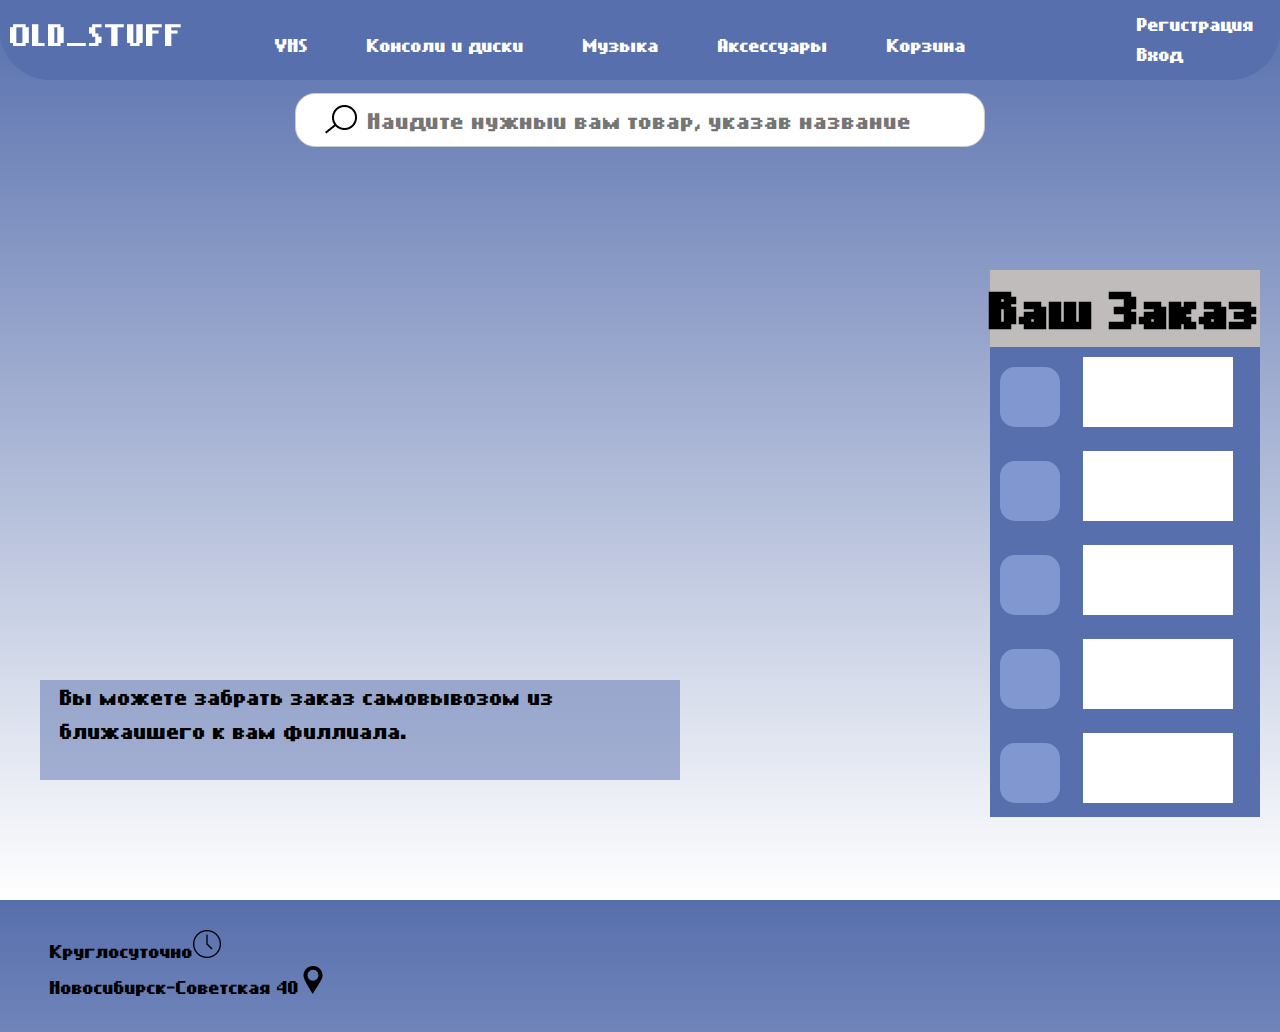
<file: cage.html>
<!DOCTYPE html PUBLIC "-//IETF//DTD HTML 3.2//RU">
<html>

<head>
    <meta http-equiv="Content-Type" content="text/html; charset=utf-8">
    <link rel="stylesheet" href="css/main.css">
    <link rel="stylesheet" href="css/cage.css">
    <link href="fonts/bitcell_memesbruh03.ttf" rel="stylesheet">
    <title>gameShop</title>
    <script type="text/javascript" src="js/registration.js"></script>
</head>

<header>
    <div class="menu">
        <a class="menuRef" href="main.html">OLD_STUFF</a>
        <div class="menu-items">
            <div class="dropdown">
                <p class="dropbtn">VHS</p>
                <div class="dropdown-content">
                    <a href="vhs.html">Ретро-классика</a>
                    <a href="films.html">Ужасы и фантастика</a>
                    <a href="films.html">Боевики и детективы</a>
                    <a href="vhs.html">Аниме</a>
                    <a href="vhs.html">Хентай и эротика</a>
                </div>
            </div>
            <div class="dropdown">
                <p class="dropbtn">Консоли и диски</p>
                <div class="dropdown-content">
                    <a href="ConsGa/Nintendo.html">Nintendo</a>
                    <a href="ConsGa/Playstaytion.html">Playstation</a>
                    <a href="ConsGa/Sega.html">Sega Master Systems</a>
                    <a href="ConsGa/Atari.html">Atari</a>
                    <a href="ConsGa/Disc.html">Диски </a>
                </div>
            </div>
            <div class="dropdown">
                <p class="dropbtn">Музыка</p>
                <div class="dropdown-content">
                    <a href="mus.html">СD диски </a>
                    <a href="mus.html">Касеты</a>
                    <a href="mus.html">Винил</a>
                    <a href="mus.html">Walkman</a>
                    <a href="mus.html">Сборные альбомы</a>
                </div>
            </div>
            <div class="dropdown">
                <p class="dropbtn">Аксессуары</p>
                <div class="dropdown-content">
                    <a href="#">Переходники</a>
                    <a href="#">Геймпады</a>
                    <a href="#">Фигурки</a>
                    <a href="#">Плакаты</a>
                </div>
            </div>
            <div class="dropdown">
                <p class="dropbtn">Корзина</p>
                <div class="dropdown-content">
                    <a href="cage.html">Зина</a>
                    <a href="cage.html">Зина</a>
                    <a href="cage.html">Зина</a>
                    <a href="cage.html">Зина</a>
                </div>
            </div>
        </div>
        <div class="login" onclick='InEnter()'>
            <a>Регистрация</a>
            <a>Вход</a>
        </div>
        <div style="height: 549px;" class="enter" id="enter">
            <form>
                <img style="position: absolute;top: 0;right: 0; padding-right: 25px;padding-top: 25px;"
                    src="src/cancel.png" onclick='OutEnter()'>
                <br>
                <p>Номер телефона:
                    <img src="src/phoneCall.png">
                    <br><input type="text" id="login"
                        placeholder="+7&nbsp&nbsp(&nbsp&nbsp)&nbsp&nbsp&nbsp&nbsp-&nbsp&nbsp&nbsp&nbsp-"></input>
                <p>Пароль:
                    <img src="src/lock.png">
                    <br><input type="password" id="password" placeholder="IDDQD"></input>
                    <br><br>
                    <a style="color: #FBD406" onclick='InIForgotPassword()'>Я забыл пароль</a>
                    <br>
                    <br>Нет аккаунта?<a style="color: #CE323B;" onclick='InRegistration()'>Зарегистрируйтесь</a>
                </p>
                <button type="button">Войти</button>
            </form>
        </div>
        <div class="enter" id="registration">
            <form>
                <p style="color: #FBD406;">Регистрация</p>
                <img style="position: absolute;top: 0;right: 0; padding-right: 25px;padding-top: 25px;"
                    src="src/cancel.png" onclick='OutRegistration()'>
                <p>Номер телефона:
                    <img src="src/phoneCall.png">
                    <br><input type="text" id="loginReg"></input>
                <p>Пароль:
                    <img src="src/lock.png">
                    <br><input type="password" id="passwordReg"></input>
                <p>Почта:
                    <img src="src/mail.png">
                    <br><input type="text" id="emailReg"></input>

                <p style="font-size: 20px;"><input style="height:30px; width: 30px;" type="checkbox"
                        id="isGetAd"></input>Я хочу получать
                    рекламную рассылку по указаному email</p>
                <button type="button">Зарегистрироваться</button>
            </form>
        </div>
        <div class="enter" id="iForgotPassword">
            <form>
                <img style="position: absolute;top: 0;right: 0; padding-right: 25px;padding-top: 25px;"
                    src="src/cancel.png" onclick='OutIForgotPassword()'>
                <br>
                <p>Нам нужен ваш номер телефона:
                    <img src="src/phoneCall.png">
                    <br><input type="text" id="loginForgot"
                        placeholder="+7&nbsp&nbsp(&nbsp&nbsp)&nbsp&nbsp&nbsp&nbsp-&nbsp&nbsp&nbsp&nbsp-"></input>
                <p>Или почта:
                    <img src="src/mail.png">
                    <br><input type="text" id="emailForgot" placeholder="IDDQD"></input>
                <p>Мы отправим вам письмо c
                <div style="color: red;">временным паролем</div>> на почту или
                в сообщения. По возможности смените
                пароль после завершения этой процедуры.</p>
                <button type="button">Отправить письмо на почту</button>
            </form>
        </div>
    </div>
    <div class="search">
        <form>
            <img src="src/search.png" type="submit" name="submit" id="submit">
            <input type="text" name="text" id="search" placeholder="Найдите нужный вам товар, указав название"></input>
        </form>
    </div>
</header>

<body>
    <div class="karta">
        <iframe src="https://www.google.com/maps/embed?pb=!1m18!1m12!1m3!1d2286.3521879620853!2d82.96392257708892!3d55.03704474689228!2m3!1f0!2f0!3f0!3m2!1i1024!2i768!4f13.1!3m3!1m2!1s0x42dfe5f62a43ae39%3A0x9ca82d5300af669!2z0YPQuy4g0JHQvtGA0LjRgdCwINCR0L7Qs9Cw0YLQutC-0LLQsCwgMTg5LCDQndC-0LLQvtGB0LjQsdC40YDRgdC6LCDQndC-0LLQvtGB0LjQsdC40YDRgdC60LDRjyDQvtCx0LsuLCA2MzAwODk!5e0!3m2!1sru!2sru!4v1701476157988!5m2!1sru!2sru" width="600" height="450" style="border:0;" allowfullscreen="" loading="lazy" referrerpolicy="no-referrer-when-downgrade">
            </iframe>
        <div><p>Вы можете забрать заказ самовывозом из ближайшего к вам филлиала.</p></div>
    </div>
    <div class="cage">
        <div style="background: rgb(192, 188, 188); font-size: 40px; margin: 0;"><h1 style="margin: 0;">Ваш Заказ</h1></div>
        <div>
            <div style="display: inline-block; background: rgba(173, 194, 245, 0.49); border-radius: 15px; margin: 10px; width: 60px; height: 60px;"></div>
            <div style="display: inline-block; background: white; margin: 10px; width: 150px; height: 70px;"></div>
        </div>
        <div>
            <div style="display: inline-block; background: rgba(173, 194, 245, 0.49); border-radius: 15px; margin: 10px; width: 60px; height: 60px;"></div>
            <div style="display: inline-block; background: white; margin: 10px; width: 150px; height: 70px;"></div>
        </div>
        <div>
            <div style="display: inline-block; background: rgba(173, 194, 245, 0.49); border-radius: 15px; margin: 10px; width: 60px; height: 60px;"></div>
            <div style="display: inline-block; background: white; margin: 10px; width: 150px; height: 70px;"></div>
        </div>
        <div>
            <div style="display: inline-block; background: rgba(173, 194, 245, 0.49); border-radius: 15px; margin: 10px; width: 60px; height: 60px;"></div>
            <div style="display: inline-block; background: white; margin: 10px; width: 150px; height: 70px;"></div>
        </div>
        <div>
            <div style="display: inline-block; background: rgba(173, 194, 245, 0.49); border-radius: 15px; margin: 10px; width: 60px; height: 60px;"></div>
            <div style="display: inline-block; background: white; margin: 10px; width: 150px; height: 70px;"></div>
        </div>
    </div>
</body>
<footer>
    <p>Круглосуточно<img src="src/clock.png">
        <br>Новосибирск-Советская 40<img src="src/locationPointer.png">
    </p>
</footer>

</html>
</file>
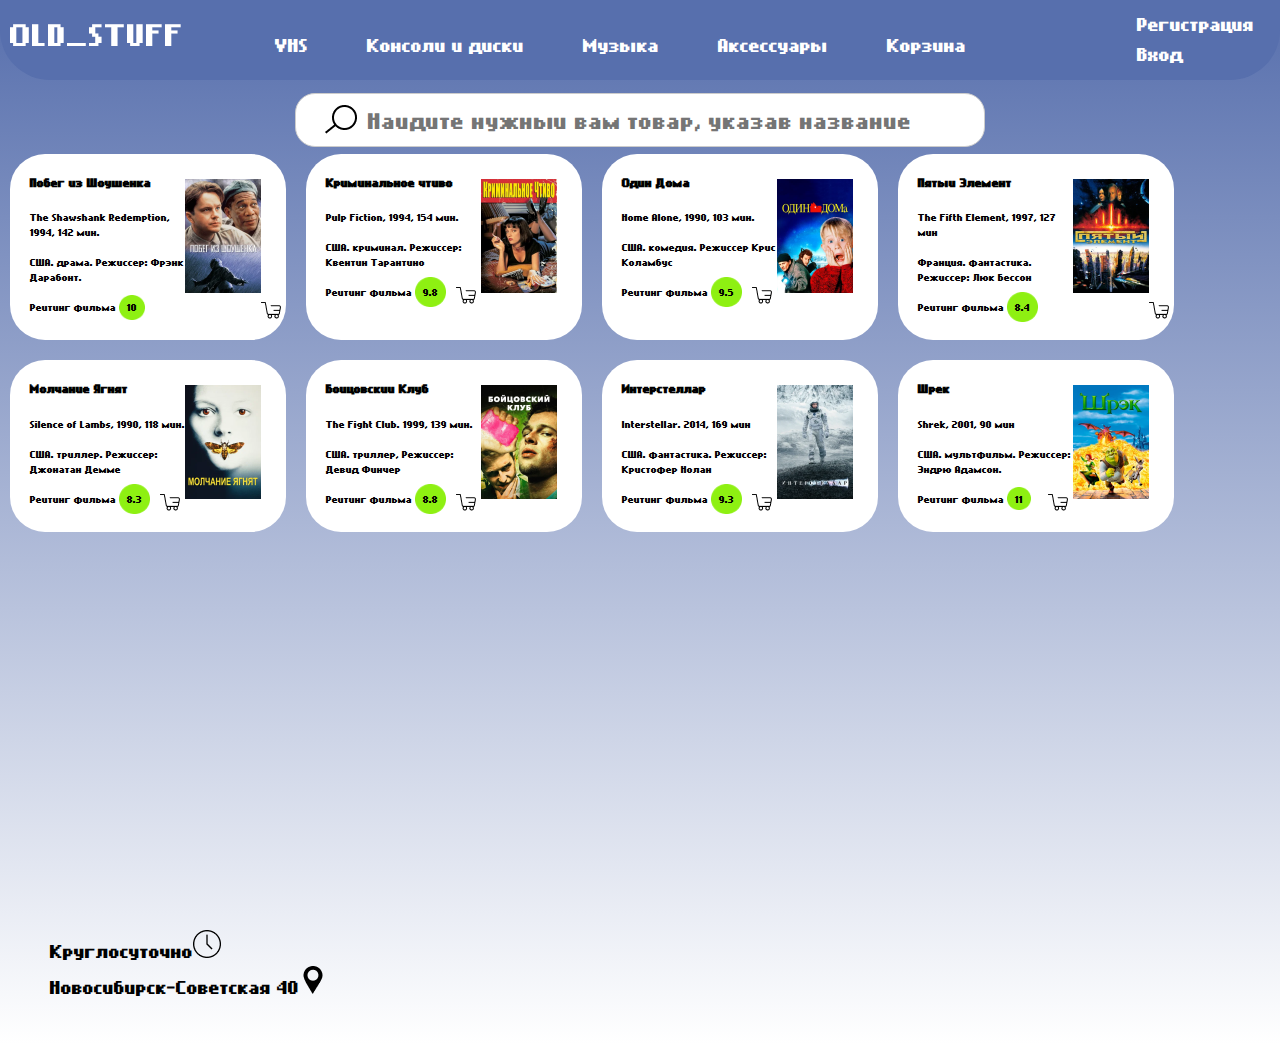
<file: films.html>
<!DOCTYPE html PUBLIC "-//IETF//DTD HTML 3.2//RU">
<html>

<head>
    <meta http-equiv="Content-Type" content="text/html; charset=utf-8">
    <link rel="stylesheet" href="css/main.css">
    <link rel="stylesheet" href="css/films.css">
    <link href="fonts/bitcell_memesbruh03.ttf" rel="stylesheet">
    <title>gameShop</title>
    <script type="text/javascript" src="js/registration.js"></script>
</head>

<header>
    <div class="menu">
        <a class="menuRef" href="main.html">OLD_STUFF</a>
        <div class="menu-items">
            <div class="dropdown">
                <p class="dropbtn">VHS</p>
                <div class="dropdown-content">
                    <a href="vhs.html">Ретро-классика</a>
                    <a href="films.html">Ужасы и фантастика</a>
                    <a href="films.html">Боевики и детективы</a>
                    <a href="vhs.html">Аниме</a>
                    <a href="vhs.html">Хентай и эротика</a>
                </div>
            </div>
            <div class="dropdown">
                <p class="dropbtn">Консоли и диски</p>
                <div class="dropdown-content">
                    <a href="ConsGa/Nintendo.html">Nintendo</a>
                    <a href="ConsGa/Playstaytion.html">Playstation</a>
                    <a href="ConsGa/Sega.html">Sega Master Systems</a>
                    <a href="ConsGa/Atari.html">Atari</a>
                    <a href="ConsGa/Disc.html">Диски </a>
                </div>
            </div>
            <div class="dropdown">
                <p class="dropbtn">Музыка</p>
                <div class="dropdown-content">
                    <a href="mus.html">СD диски </a>
                    <a href="mus.html">Касеты</a>
                    <a href="mus.html">Винил</a>
                    <a href="mus.html">Walkman</a>
                    <a href="mus.html">Сборные альбомы</a>
                </div>
            </div>
            <div class="dropdown">
                <p class="dropbtn">Аксессуары</p>
                <div class="dropdown-content">
                    <a href="#">Переходники</a>
                    <a href="#">Геймпады</a>
                    <a href="#">Фигурки</a>
                    <a href="#">Плакаты</a>
                </div>
            </div>
            <div class="dropdown">
                <p class="dropbtn">Корзина</p>
                <div class="dropdown-content">
                    <a href="cage.html">Зина</a>
                    <a href="cage.html">Зина</a>
                    <a href="cage.html">Зина</a>
                    <a href="cage.html">Зина</a>
                </div>
            </div>
        </div>
        <div class="login" onclick='InEnter()'>
            <a>Регистрация</a>
            <a>Вход</a>
        </div>
        <div class="enter" id="enter">
            <form>
                <img style="position: absolute;top: 0;right: 0; padding-right: 25px;padding-top: 25px;"
                    src="src/cancel.png" onclick='OutRegistration()'>
                <br>
                <p>Номер телефона:
                    <img src="src/phoneCall.png">
                    <br><input type="text" id="login"
                        placeholder="+7&nbsp&nbsp(&nbsp&nbsp)&nbsp&nbsp&nbsp&nbsp-&nbsp&nbsp&nbsp&nbsp-"></input>
                <p>Пароль:
                    <img src="src/lock.png">
                    <br><input type="password" id="password" placeholder="IDDQD"></input>
                    <br><br>
                    <a style="color: #FBD406">Я забыл пароль</a>
                    <br>
                    <br>Нет аккаунта?<a style="color: #CE323B;">Зарегистрируйтесь</a>
            </form>
        </div>
    </div>
    <div class="search">
        <form>
            <img src="src/search.png" type="submit" name="submit" id="submit">
            <input type="text" name="text" id="search" placeholder="Найдите нужный вам товар, указав название"></input>
        </form>
    </div>
</header>

<body>
    <div class="films-page">
        <div class="film">
            <img class="poster" src="src/films/theShawshankRedemption.png">
            <h3>Побег из Шоушенка</h3>
            <span>The Shawshank Redemption, 1994, 142 мин.</span><br><br>
            <span>США. драма. Режиссер: Фрэнк Дарабонт. </span><br><br>
            <span>Рейтинг фильма</span>
            <span class="bg">10</span>
            <img class="basket" src="src/films/basket.png">
        </div>
        <div class="film">
            <img class="poster" src="src/films/pulpFiction.png">
            <h3>Криминальное чтиво</h3>
            <span>Pulp Fiction, 1994, 154 мин.</span><br><br>
            <span>США. криминал. Режиссер: Квентин Тарантино </span><br><br>
            <span>Рейтинг фильма</span>
            <span class="bg">9.8</span>
            <img class="basket" src="src/films/basket.png">
        </div>
        <div class="film">
            <img class="poster" src="src/films/aloneAtHome.png">
            <h3>Один Дома </h3>
            <span>Home Alone, 1990, 103 мин.</span><br><br>
            <span>США. комедия. Режиссер Крис Коламбус </span><br><br>
            <span>Рейтинг фильма</span>
            <span class="bg">9.5</span>
            <img class="basket" src="src/films/basket.png">
        </div>
        <div class="film">
            <img class="poster" src="src/films/fifthElement.png">
            <h3>Пятый Элемент</h3>
            <span>The Fifth Element, 1997, 127 мин</span><br><br>
            <span>Франция. фантастика. Режиссер: Люк Бессон </span><br><br>
            <span>Рейтинг фильма</span>
            <span class="bg">8.4</span>
            <img class="basket" src="src/films/basket.png">
        </div>
        <div class="film">
            <img class="poster" src="src/films/silenceOfTheLambs.png">
            <h3>Молчание Ягнят </h3>
            <span>Silence of Lambs, 1990, 118 мин.</span><br><br>
            <span>США. триллер. Режиссер: Джонатан Демме </span><br><br>
            <span>Рейтинг фильма</span>
            <span class="bg">8.3</span>
            <img class="basket" src="src/films/basket.png">
        </div>
        <div class="film">
            <img class="poster" src="src/films/fightClub.png">
            <h3>Бойцовский Клуб</h3>
            <span>The Fight Club. 1999, 139 мин.</span><br><br>
            <span>США. триллер, Режиссер: Девид Финчер</span><br><br>
            <span>Рейтинг фильма</span>
            <span class="bg">8.8</span>
            <img class="basket" src="src/films/basket.png">
        </div>
        <div class="film">
            <img class="poster" src="src/films/interstellar.png">
            <h3>Интерстеллар</h3>
            <span>Interstellar. 2014, 169 мин</span><br><br>
            <span>США. фантастика. Режиссер: Кристофер Нолан </span><br><br>
            <span>Рейтинг фильма</span>
            <span class="bg">9.3</span>
            <img class="basket" src="src/films/basket.png">
        </div>
        <div class="film">
            <img class="poster" src="src/films/shrecks.png">
            <h3>Шрек</h3>
            <span>Shrek, 2001, 90 мин</span><br><br>
            <span>США. мультфильм. Режиссер: Эндрю Адамсон. </span><br><br>
            <span>Рейтинг фильма</span>
            <span class="bg">11</span>
            <img class="basket" src="src/films/basket.png">
        </div>
    </div>
</body>
<footer>
    <p>Круглосуточно<img src="src/clock.png">
        <br>Новосибирск-Советская 40<img src="src/locationPointer.png">
    </p>
</footer>

</html>
</file>
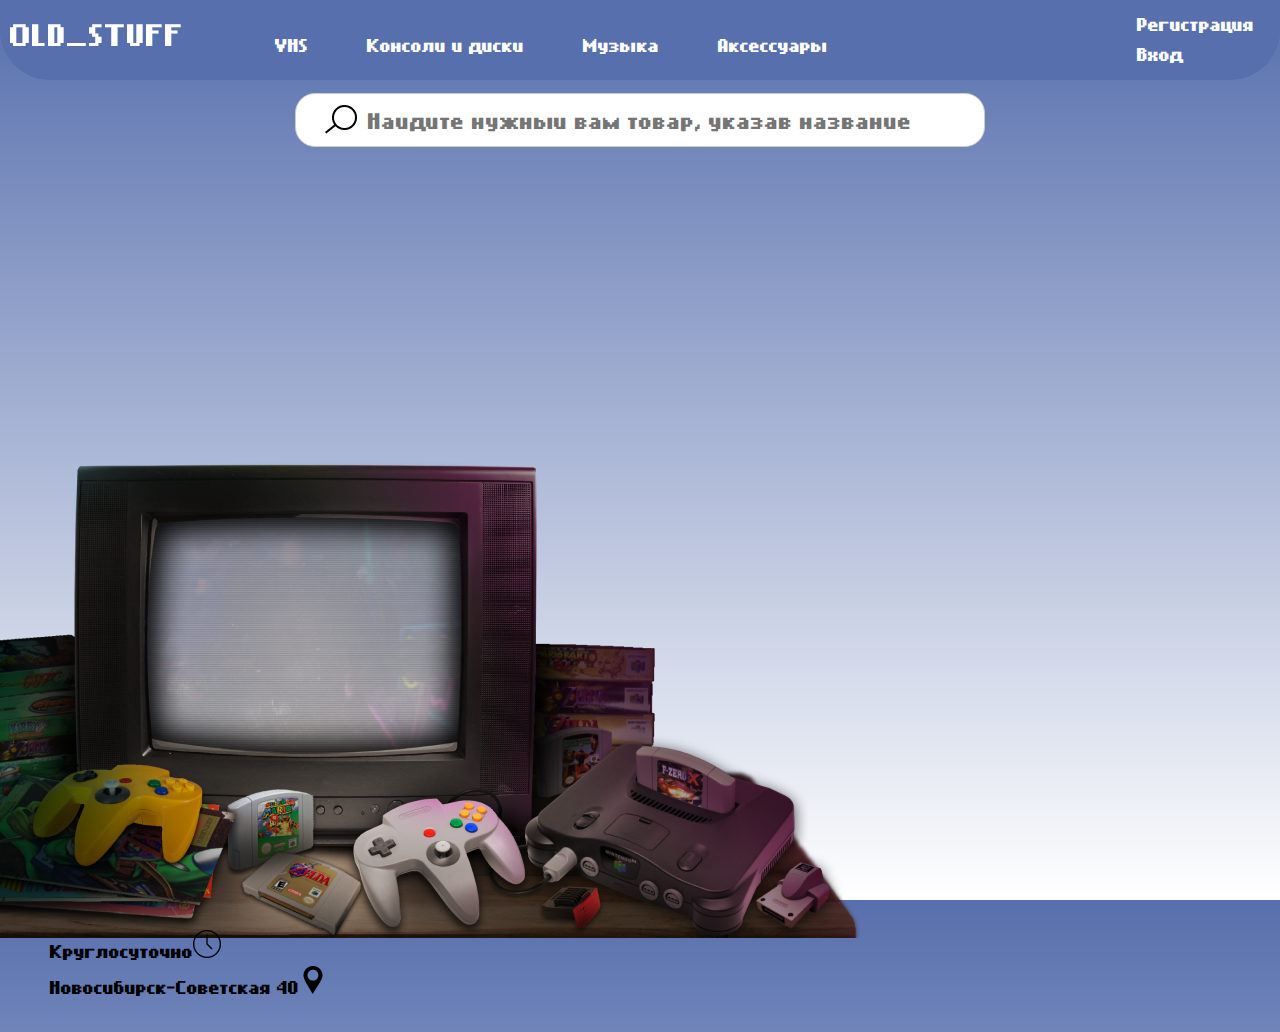
<file: main.html>
<!DOCTYPE html PUBLIC "-//IETF//DTD HTML 3.2//RU">
<html>

<head>
    <meta http-equiv="Content-Type" content="text/html; charset=utf-8">
    <link rel="stylesheet" href="css/main.css">
    <link href="fonts/bitcell_memesbruh03.ttf" rel="stylesheet">
    <title>gameShop</title>
    <script type="text/javascript" src="js/registration.js"></script>
</head>

<header>
    <div class="menu">
        <a class="menuRef" href="main.html">OLD_STUFF</a>
        <div class="menu-items">
            <div class="dropdown">
                <p class="dropbtn">VHS</p>
                <div class="dropdown-content">
                    <a href="vhs.html">Ретро-классика</a>
                    <a href="films.html">Ужасы и фантастика</a>
                    <a href="films.html">Боевики и детективы</a>
                    <a href="vhs.html">Аниме</a>
                    <a href="vhs.html">Хентай и эротика</a>
                </div>
            </div>
            <div class="dropdown">
                <p class="dropbtn">Консоли и диски</p>
                <div class="dropdown-content">
                    <a href="ConsGa/Nintendo.html">Nintendo</a>
                    <a href="ConsGa/Playstaytion.html">Playstation</a>
                    <a href="ConsGa/Sega.html">Sega Master Systems</a>
                    <a href="ConsGa/Atari.html">Atari</a>
                    <a href="ConsGa/Disc.html">Диски </a>
                </div>
            </div>
            <div class="dropdown">
                <p class="dropbtn">Музыка</p>
                <div class="dropdown-content">
                    <a href="mus.html">СD диски </a>
                    <a href="mus.html">Касеты</a>
                    <a href="mus.html">Винил</a>
                    <a href="mus.html">Walkman</a>
                    <a href="mus.html">Сборные альбомы</a>
                </div>
            </div>
            <div class="dropdown">
                <p class="dropbtn">Аксессуары</p>
                <div class="dropdown-content">
                    <a href="#">Переходники</a>
                    <a href="#">Геймпады</a>
                    <a href="#">Фигурки</a>
                    <a href="#">Плакаты</a>
                </div>
            </div>
        </div>
        <div class="login" onclick='InEnter()'>
            <a>Регистрация</a>
            <a>Вход</a>
        </div>
        <div style="height: 549px;" class="enter" id="enter">
            <form>
                <img style="position: absolute;top: 0;right: 0; padding-right: 25px;padding-top: 25px;"
                    src="src/cancel.png" onclick='OutEnter()'>
                <br>
                <p>Номер телефона:
                    <img src="src/phoneCall.png">
                    <br><input type="text" id="login"
                        placeholder="+7&nbsp&nbsp(&nbsp&nbsp)&nbsp&nbsp&nbsp&nbsp-&nbsp&nbsp&nbsp&nbsp-"></input>
                <p>Пароль:
                    <img src="src/lock.png">
                    <br><input type="password" id="password" placeholder="IDDQD"></input>
                    <br><br>
                    <a style="color: #FBD406" onclick='InIForgotPassword()'>Я забыл пароль</a>
                    <br>
                    <br>Нет аккаунта?<a style="color: #CE323B;" onclick='InRegistration()'>Зарегистрируйтесь</a>
                </p>
                <button type="button">Войти</button>
            </form>
        </div>
        <div class="enter" id="registration">
            <form>
                <p style="color: #FBD406;">Регистрация</p>
                <img style="position: absolute;top: 0;right: 0; padding-right: 25px;padding-top: 25px;"
                    src="src/cancel.png" onclick='OutRegistration()'>
                <p>Номер телефона:
                    <img src="src/phoneCall.png">
                    <br><input type="text" id="loginReg"></input>
                <p>Пароль:
                    <img src="src/lock.png">
                    <br><input type="password" id="passwordReg"></input>
                <p>Почта:
                    <img src="src/mail.png">
                    <br><input type="text" id="emailReg"></input>

                <p style="font-size: 20px;"><input style="height:30px; width: 30px;" type="checkbox"
                        id="isGetAd"></input>Я хочу получать
                    рекламную рассылку по указаному email</p>
                <button type="button">Зарегистрироваться</button>
            </form>
        </div>
        <div class="enter" id="iForgotPassword">
            <form>
                <img style="position: absolute;top: 0;right: 0; padding-right: 25px;padding-top: 25px;"
                    src="src/cancel.png" onclick='OutIForgotPassword()'>
                <br>
                <p>Нам нужен ваш номер телефона:
                    <img src="src/phoneCall.png">
                    <br><input type="text" id="loginForgot"
                        placeholder="+7&nbsp&nbsp(&nbsp&nbsp)&nbsp&nbsp&nbsp&nbsp-&nbsp&nbsp&nbsp&nbsp-"></input>
                <p>Или почта:
                    <img src="src/mail.png">
                    <br><input type="text" id="emailForgot" placeholder="IDDQD"></input>
                <p>Мы отправим вам письмо c
                <div style="color: red;">временным паролем</div>> на почту или
                в сообщения. По возможности смените
                пароль после завершения этой процедуры.</p>
                <button type="button">Отправить письмо на почту</button>
            </form>
        </div>
    </div>
    <div class="search">
        <form>
            <img src="src/search.png" type="submit" name="submit" id="submit">
            <input type="text" name="text" id="search" placeholder="Найдите нужный вам товар, указав название"></input>
        </form>
    </div>
</header>

<body>
    <img src="src/Nintendo.png" style="position: absolute; top:50%;left: 0%;">
</body>
<footer>
    <p>Круглосуточно<img src="src/clock.png">
        <br>Новосибирск-Советская 40<img src="src/locationPointer.png">
    </p>
</footer>

</html>
</file>
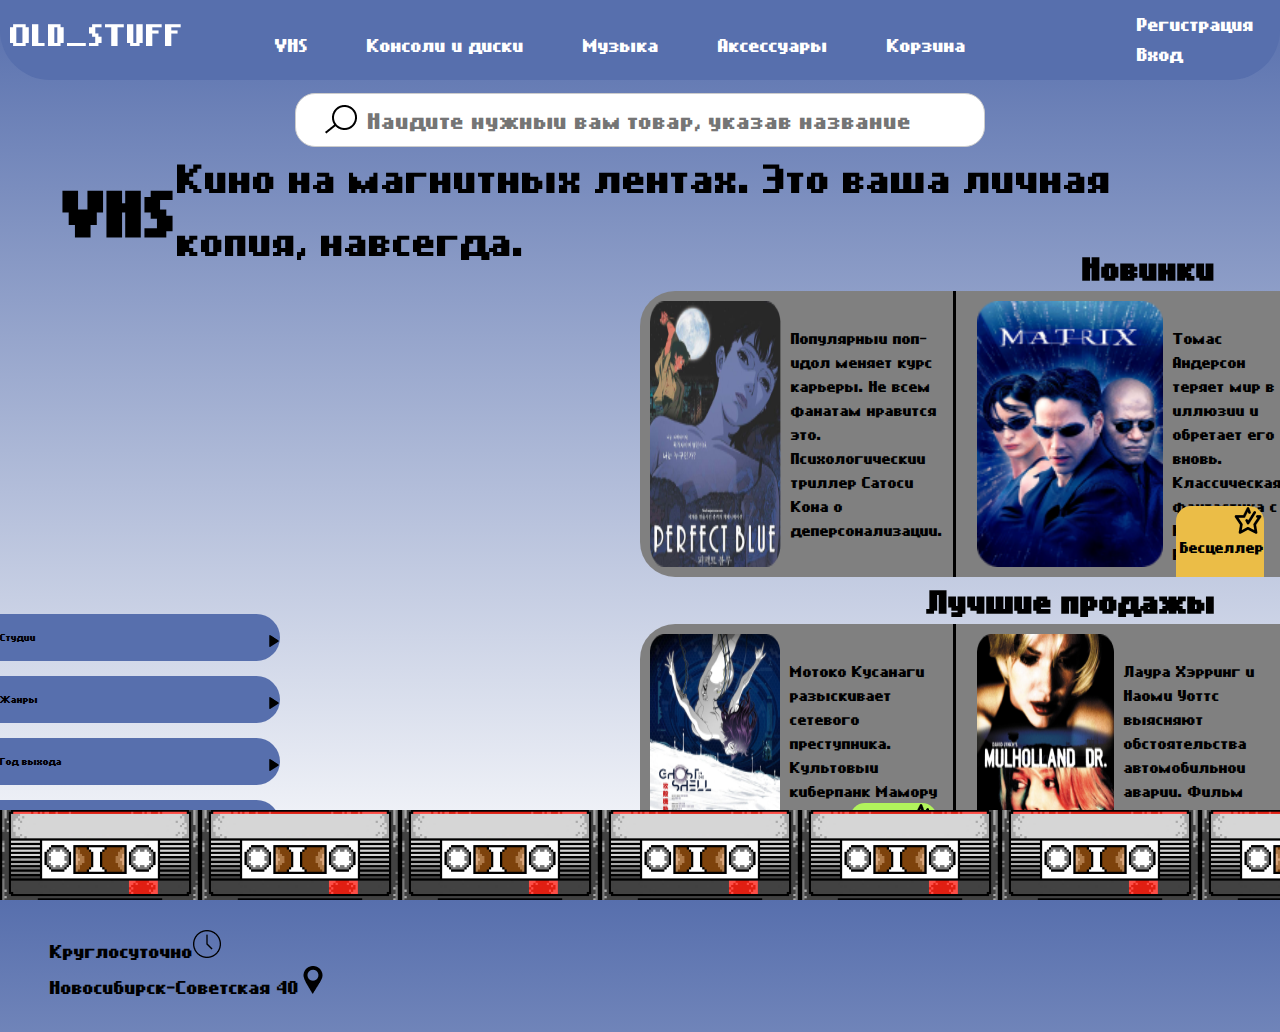
<file: vhs.html>
<!DOCTYPE html PUBLIC "-//IETF//DTD HTML 3.2//RU">
<html>

<head>
    <meta http-equiv="Content-Type" content="text/html; charset=utf-8">
    <link rel="stylesheet" href="css/main.css">
    <link rel="stylesheet" href="css/vhs.css">
    <link href="fonts/bitcell_memesbruh03.ttf" rel="stylesheet">
    <title>gameShop</title>
    <script type="text/javascript" src="js/registration.js"></script>
</head>

<header>
    <div class="menu">
        <a class="menuRef" href="main.html">OLD_STUFF</a>
        <div class="menu-items">
            <div class="dropdown">
                <p class="dropbtn">VHS</p>
                <div class="dropdown-content">
                    <a href="vhs.html">Ретро-классика</a>
                    <a href="films.html">Ужасы и фантастика</a>
                    <a href="films.html">Боевики и детективы</a>
                    <a href="vhs.html">Аниме</a>
                    <a href="vhs.html">Хентай и эротика</a>
                </div>
            </div>
            <div class="dropdown">
                <p class="dropbtn">Консоли и диски</p>
                <div class="dropdown-content">
                    <a href="ConsGa/Nintendo.html">Nintendo</a>
                    <a href="ConsGa/Playstaytion.html">Playstation</a>
                    <a href="ConsGa/Sega.html">Sega Master Systems</a>
                    <a href="ConsGa/Atari.html">Atari</a>
                    <a href="ConsGa/Disc.html">Диски </a>
                </div>
            </div>
            <div class="dropdown">
                <p class="dropbtn">Музыка</p>
                <div class="dropdown-content">
                    <a href="mus.html">СD диски </a>
                    <a href="mus.html">Касеты</a>
                    <a href="mus.html">Винил</a>
                    <a href="mus.html">Walkman</a>
                    <a href="mus.html">Сборные альбомы</a>
                </div>
            </div>
            <div class="dropdown">
                <p class="dropbtn">Аксессуары</p>
                <div class="dropdown-content">
                    <a href="#">Переходники</a>
                    <a href="#">Геймпады</a>
                    <a href="#">Фигурки</a>
                    <a href="#">Плакаты</a>
                </div>
            </div>
            <div class="dropdown">
                <p class="dropbtn">Корзина</p>
                <div class="dropdown-content">
                    <a href="cage.html">Зина</a>
                    <a href="cage.html">Зина</a>
                    <a href="cage.html">Зина</a>
                    <a href="cage.html">Зина</a>
                </div>
            </div>
        </div>
        <div class="login" onclick='InEnter()'>
            <a>Регистрация</a>
            <a>Вход</a>
        </div>
        <div class="enter" id="enter">
            <form>
                <img style="position: absolute;top: 0;right: 0; padding-right: 25px;padding-top: 25px;"
                    src="src/cancel.png" onclick='OutRegistration()'>
                <br>
                <p>Номер телефона:
                    <img src="src/phoneCall.png">
                    <br><input type="text" id="login"
                        placeholder="+7&nbsp&nbsp(&nbsp&nbsp)&nbsp&nbsp&nbsp&nbsp-&nbsp&nbsp&nbsp&nbsp-"></input>
                <p>Пароль:
                    <img src="src/lock.png">
                    <br><input type="password" id="password" placeholder="IDDQD"></input>
                    <br><br>
                    <a style="color: #FBD406">Я забыл пароль</a>
                    <br>
                    <br>Нет аккаунта?<a style="color: #CE323B;">Зарегистрируйтесь</a>
            </form>
        </div>
    </div>
    <div class="search">
        <form>
            <img src="src/search.png" type="submit" name="submit" id="submit">
            <input type="text" name="text" id="search" placeholder="Найдите нужный вам товар, указав название"></input>
        </form>
    </div>
</header>

<body>
    <div class="header">
        <h2>VHS</h2>
        <p>Кино на магнитных лентах. Это ваша личная
            <br>копия, навсегда.
    </div>
    <div class="vhs-content">
        <div class="vhs-list">
            <div class="vhs-items">
                <div class="vhs-dropdown">
                    <p class="vhs-dropbtn">Студии</p>
                    <img src="src/vhs/triangle.png">
                    <div class="vhs-dropdown-content">
                        <a href="#">Paramount Pictures</a>
                        <a href="#">Walt Disney</a>
                        <a href="#">Warner Bros.</a>
                        <a href="#">20th Century Studios</a>
                        <a href="#">Columbia Pictures</a>
                    </div>
                </div>
                <div class="vhs-dropdown">
                    <p class="vhs-dropbtn">Жанры</p>
                    <img src="src/vhs/triangle.png">
                    <div class="vhs-dropdown-content">
                        <a href="#">Классика</a>
                        <a href="#">Ужасы и фантастика</a>
                        <a href="#">Боевеки и фантастика </a>
                        <a href="#">Аниме</a>
                        <a href="#">Хентай и эротика</a>
                    </div>
                </div>
                <div class="vhs-dropdown">
                    <p class="vhs-dropbtn">Год выхода</p>
                    <img src="src/vhs/triangle.png">
                    <div class="vhs-dropdown-content">
                        <a href="#">1970</a>
                        <a href="#">1980</a>
                        <a href="#">1990</a>
                        <a href="#">2000</a>
                        <a href="#">Новые фильмы на VHS</a>
                    </div>
                </div>
                <div class="vhs-dropdown">
                    <p class="vhs-dropbtn">Все фильмы</p>
                    <img src="src/vhs/triangle.png">
                </div>
            </div>
        </div>
        <div class="vhs-best">
            <h3>Новинки</h3>
            <div class="vhs-view">
                <div class="vhs-review">
                    <img src="src/vhs/perfectBlue.png"></img>
                    <p>Популярный поп-идол меняет курс карьеры.
                        Не всем фанатам нравится это.
                        Психологический триллер Сатоси Кона о деперсонализации.
                    </p>
                </div>
                <div class="vhs-border"></div>
                <div class="vhs-review">
                    <img src="src/vhs/matrix.png"></img>
                    <p>Томас Андерсон теряет мир в иллюзии и обретает его вновь.
                        Классическая фантастика с Киану Ривзом.
                    </p>
                    <div class="vhs-label">
                        <img src="src/vhs/star.png"></img>
                        <br>Бесцеллер
                    </div>
                </div>
            </div>
            <h3>Лучшие продажы</h3>
            <div class="vhs-view">
                <div class="vhs-review">
                    <img src="src/vhs/shell.png"></img>
                    <p>Мотоко Кусанаги разыскивает сетевого преступника.
                        Культовый киберпанк Мамору Оси.
                    </p>
                    <div class="vhs-label" style="background-color: #B1F35C;">
                        <img src="src/vhs/star.png"></img>
                        <br>Популярно
                    </div>
                </div>
                <div class="vhs-border"></div>
                <div class="vhs-review">
                    <img src="src/vhs/mulholland.png"></img>
                    <p>Лаура Хэрринг и Наоми Уоттс выясняют обстоятельства автомобильной аварии.
                        Фильм Девида Линча.
                    </p>
                </div>
            </div>
        </div>
    </div>
    <div class="footer">
    </div>
</body>
<footer>
    <p>Круглосуточно<img src="src/clock.png">
        <br>Новосибирск-Советская 40<img src="src/locationPointer.png">
    </p>
</footer>

</html>
</file>
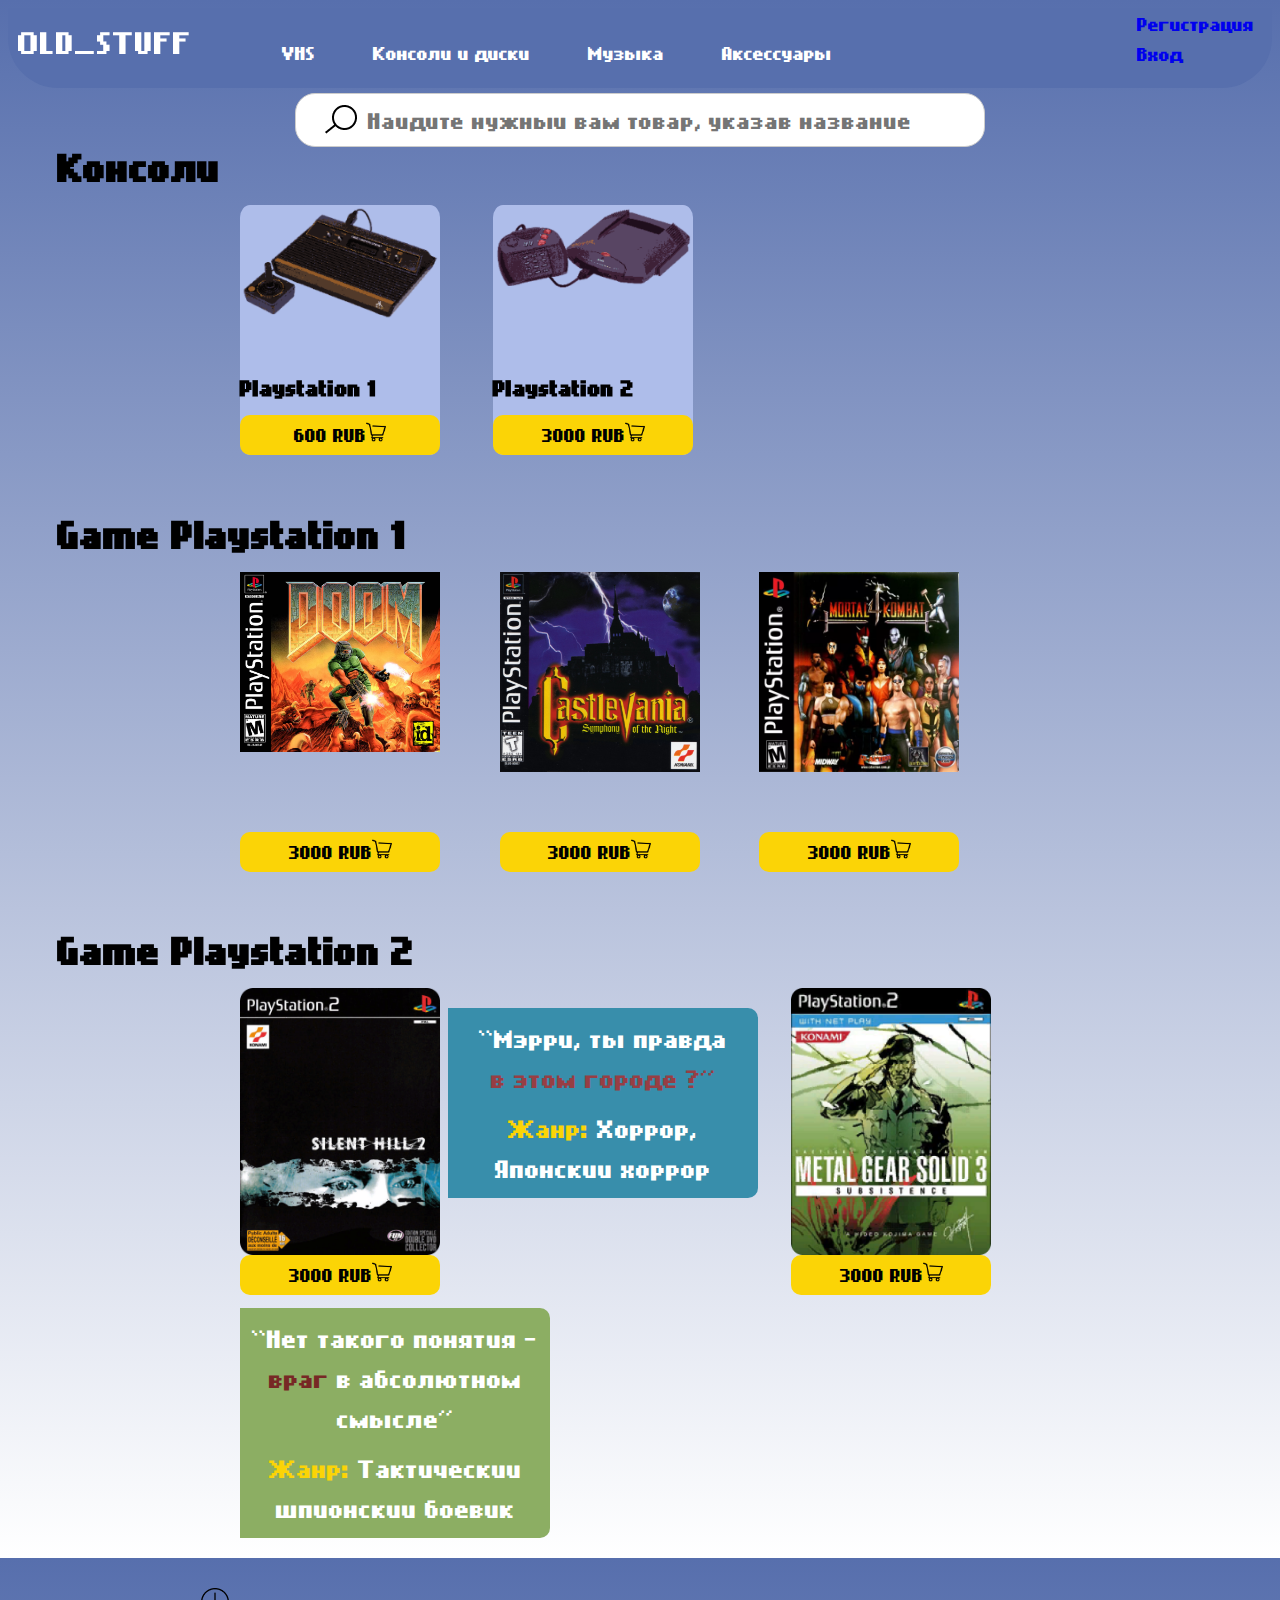
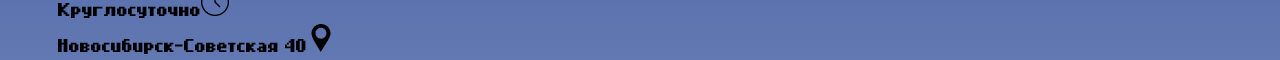
<file: ConsGa/Atari.html>
<!DOCTYPE html PUBLIC "-//IETF//DTD HTML 3.2//RU">
<html>

<head>
    <meta http-equiv="Content-Type" content="text/html; charset=utf-8">
    <link rel="stylesheet" href="../css/ConsolGame.css">
    <link href="../fonts/bitcell_memesbruh03.ttf" rel="stylesheet">
    <title>gameShop</title>
    <script type="text/javascript" src="../js/registration.js"></script>
</head>

<header>
    <div class="menu">
        <a class="menuRef" href="../main.html">OLD_STUFF</a>
        <div class="menu-items">
            <div class="dropdown">
                <p class="dropbtn">VHS</p>
                <div class="dropdown-content">
                    <a href="../vhs.html">Ретро-классика</a>
                    <a href="../vhs.html">Ужасы и фантастика</a>
                    <a href="../vhs.html">Боевики и детективы</a>
                    <a href="../vhs.html">Аниме</a>
                    <a href="../vhs.html">Хентай и эротика</a>
                </div>
            </div>
            <div class="dropdown">
                <p class="dropbtn">Консоли и диски</p>
                <div class="dropdown-content">
                    <a href="Nintendo.html">Nintendo</a>
                    <a href="Playstaytion.html">Playstation</a>
                    <a href="Sega.html">Sega Master Systems</a>
                    <a href="Atari.html">Atari</a>
                    <a href="Disc.html">Диски </a>
                </div>
            </div>
            <div class="dropdown">
                <p class="dropbtn">Музыка</p>
                <div class="dropdown-content">
                    <a href="../mus.html">СD диски </a>
                    <a href="../mus.html">Касеты</a>
                    <a href="../mus.html">Винил</a>
                    <a href="../mus.html">Walkman</a>
                    <a href="../mus.html">Сборные альбомы</a>
                </div>
            </div>
            <div class="dropdown">
                <p class="dropbtn">Аксессуары</p>
                <div class="dropdown-content">
                    <a href="#">Переходники</a>
                    <a href="#">Геймпады</a>
                    <a href="#">Фигурки</a>
                    <a href="#">Плакаты</a>
                </div>
            </div>
        </div>
        <div class="login" onclick='InRegistration()'>
            <a href="#">Регистрация</a>
            <a href="#">Вход</a>
        </div>
        <div class="registration" id="registration">
            <form>
                <img style="position: absolute;top: 0;right: 0; padding-right: 25px;padding-top: 25px;"
                    src="../src/cancel.png" onclick='OutRegistration()'>
                <br>
                <p>Номер телефона:
                    <img src="../src/phoneCall.png">
                    <br><input type="text" id="login"
                        placeholder="+7&nbsp&nbsp(&nbsp&nbsp)&nbsp&nbsp&nbsp&nbsp-&nbsp&nbsp&nbsp&nbsp-"></input>
                <p>Пароль:
                    <img src="../src/lock.png">
                    <br><input type="password" id="password" placeholder="IDDQD"></input>
                    <br><br>
                    <a style="color: #FBD406">Я забыл пароль</a>
                    <br>
                    <br>Нет аккаунта?<a style="color: #CE323B;">Зарегистрируйтесь</a>
            </form>
        </div>
    </div>
    <div class="search">
        <form>
            <img src="../src/search.png" type="submit" name="submit" id="submit">
            <input type="text" name="text" id="search" placeholder="Найдите нужный вам товар, указав название"></input>
        </form>
    </div>
</header>

<body>
    <div class="content">
        <div >
            <section id="Consol">
                <h2>Консоли</h2>
                <div style="padding-left: 15%;">
                    <div class="console" >
                        <img src="../src/ConsolGame/Atari260.png" alt="Playstation 1">
                        <h3>Playstation 1</h3>
                        <div class="buybutton">
                            <button>600 RUB<img src="../src/shoppingcart.png"></button>
                        </div>
                    </div>
                    <div class="console">
                        <img src="../src/ConsolGame/Atarijaguar.png" alt="Playstation 2">
                        <h3>Playstation 2</h3>
                        <div class="buybutton">
                            <button>3000 RUB<img src="../src/shoppingcart.png"></button>
                        </div>
                    </div>
                </div>
            </section>
        </div>
        <div>
            <section id="gameps1">
                <h2>Game Playstation 1</h2>
                <div style="padding-left: 15%;">
                    <div class="product" style="padding-right: 5%;">
                        <img src="../src/ConsolGame/Doom.png" alt="Doom">
                        <div class="buybutton">
                            <button>3000 RUB<img src="../src/shoppingcart.png"></button>
                        </div>
                    </div>
                    <div class="product" style="padding-right: 5%;">
                        <img src="../src/ConsolGame/Castelvania.png" alt="Castelvania">
                        <div class="buybutton">
                            <button>3000 RUB<img src="../src/shoppingcart.png"></button>
                        </div>
                    </div>
                    <div class="product" style="padding-right: 5%;">
                        <img src="../src/ConsolGame/mortalcombat.png" alt="Doom">
                        <div class="buybutton">
                            <button>3000 RUB<img src="../src/shoppingcart.png"></button>
                        </div>
                    </div>
                </div>
            </section>
        </div>
        <div>
            <section id="gameps2">
                <h2>Game Playstation 2</h2>
                <div style="padding-left: 15%;">
                    <div class="product">
                        <img src="../src/ConsolGame/SilentHill.png" alt="SilentHill">
                        <div class="buybutton">
                            <button>3000 RUB<img src="../src/shoppingcart.png"></button>
                        </div>
                    </div>
                    <div class="info" style="background-color: #388EAB;">
                        <p>“Мэрри, ты правда<br> 
                            <span style="color: #973E44;">в этом городе ?”</span></p>
                        <p><span style="color: #FBD406;">Жанр: </span>Хоррор, <br>Японский хоррор </p>
                    </div>
                    <div class="product" >
                        <img src="../src/ConsolGame/GearSolid3.png" alt="GearSolid3">
                        <div class="buybutton">
                            <button>3000 RUB<img src="../src/shoppingcart.png"></button>
                        </div>
                    </div>
                    <div class="info" style="background-color: #8CAE63;">
                        <p>“Нет такого понятия - <br>
                            <span style="color: #772825;">враг</span> в абсолютном<br> 
                            смысле”</p>
                        <p><span style="color: #FBD406;">Жанр: </span>Тактический <br>шпионский боевик </p>
                    </div>
                </div>
            </section>
        </div>
    </div>
</body>
<footer>
    <p>Круглосуточно<img src="../src/clock.png">
        <br>Новосибирск-Советская 40<img src="../src/locationPointer.png">
    </p>
</footer>

</html>
</file>
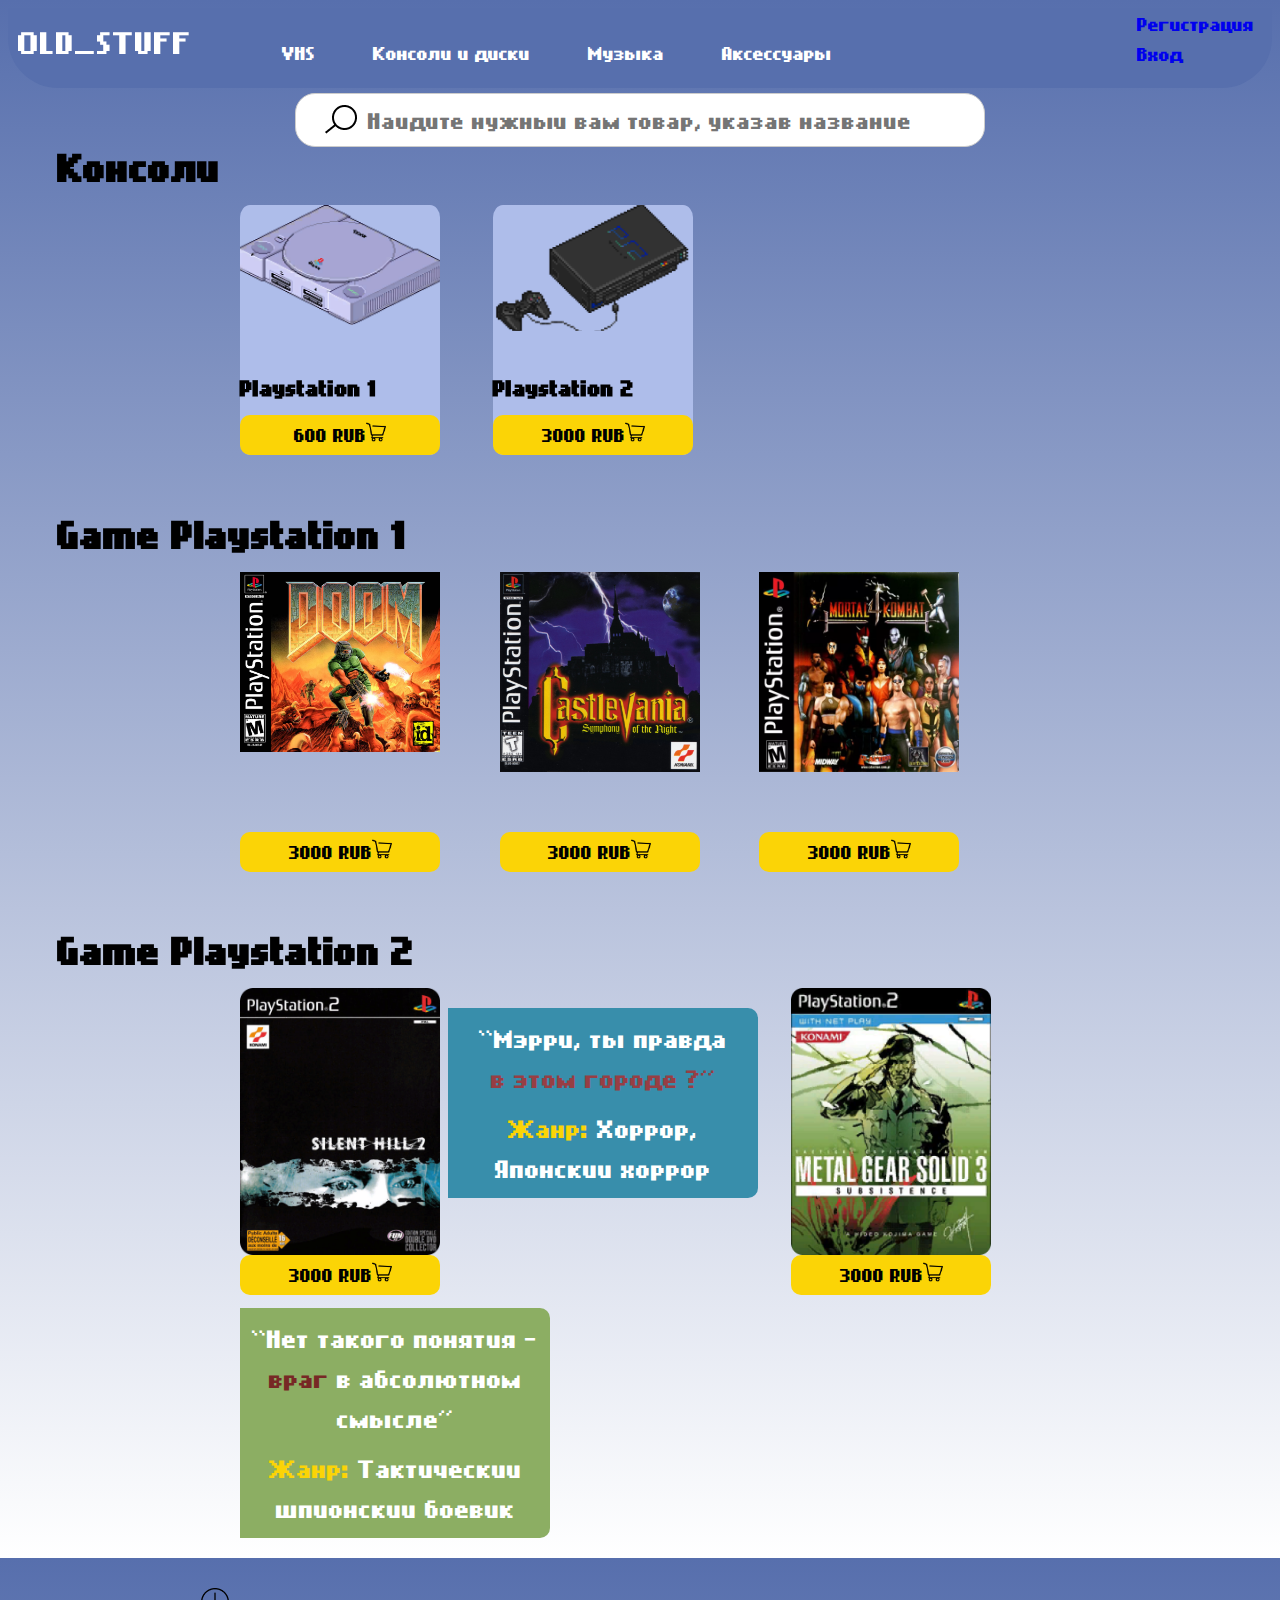
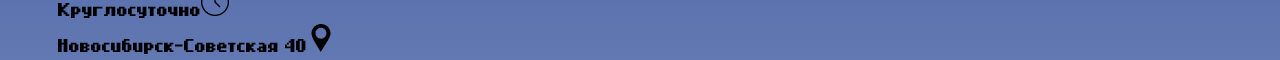
<file: ConsGa/ConsolGame.html>
<!DOCTYPE html PUBLIC "-//IETF//DTD HTML 3.2//RU">
<html>

<head>
    <meta http-equiv="Content-Type" content="text/html; charset=utf-8">
    <link rel="stylesheet" href="../css/ConsolGame.css">
    <link href="../fonts/bitcell_memesbruh03.ttf" rel="stylesheet">
    <title>gameShop</title>
    <script type="text/javascript" src="../js/registration.js"></script>
</head>

<header>
    <div class="menu">
        <a class="menuRef" href="../main.html">OLD_STUFF</a>
        <div class="menu-items">
            <div class="dropdown">
                <p class="dropbtn">VHS</p>
                <div class="dropdown-content">
                    <a href="../vhs.html">Ретро-классика</a>
                    <a href="../vhs.html">Ужасы и фантастика</a>
                    <a href="../vhs.html">Боевики и детективы</a>
                    <a href="../vhs.html">Аниме</a>
                    <a href="../vhs.html">Хентай и эротика</a>
                </div>
            </div>
            <div class="dropdown">
                <p class="dropbtn">Консоли и диски</p>
                <div class="dropdown-content">
                    <a href="Nintendo.html">Nintendo</a>
                    <a href="ConsolGame.html">Playstation</a>
                    <a href="Sega.html">Sega Master Systems</a>
                    <a href="Atari.html">Atari</a>
                    <a href="ConsolGame.html">Диски </a>
                </div>
            </div>
            <div class="dropdown">
                <p class="dropbtn">Музыка</p>
                <div class="dropdown-content">
                    <a href="../mus.html">СD диски </a>
                    <a href="../mus.html">Касеты</a>
                    <a href="../mus.html">Винил</a>
                    <a href="../mus.html">Walkman</a>
                    <a href="../mus.html">Сборные альбомы</a>
                </div>
            </div>
            <div class="dropdown">
                <p class="dropbtn">Аксессуары</p>
                <div class="dropdown-content">
                    <a href="#">Переходники</a>
                    <a href="#">Геймпады</a>
                    <a href="#">Фигурки</a>
                    <a href="#">Плакаты</a>
                </div>
            </div>
        </div>
        <div class="login" onclick='InRegistration()'>
            <a href="#">Регистрация</a>
            <a href="#">Вход</a>
        </div>
        <div class="registration" id="registration">
            <form>
                <img style="position: absolute;top: 0;right: 0; padding-right: 25px;padding-top: 25px;"
                    src="../src/cancel.png" onclick='OutRegistration()'>
                <br>
                <p>Номер телефона:
                    <img src="../src/phoneCall.png">
                    <br><input type="text" id="login"
                        placeholder="+7&nbsp&nbsp(&nbsp&nbsp)&nbsp&nbsp&nbsp&nbsp-&nbsp&nbsp&nbsp&nbsp-"></input>
                <p>Пароль:
                    <img src="../src/lock.png">
                    <br><input type="password" id="password" placeholder="IDDQD"></input>
                    <br><br>
                    <a style="color: #FBD406">Я забыл пароль</a>
                    <br>
                    <br>Нет аккаунта?<a style="color: #CE323B;">Зарегистрируйтесь</a>
            </form>
        </div>
    </div>
    <div class="search">
        <form>
            <img src="../src/search.png" type="submit" name="submit" id="submit">
            <input type="text" name="text" id="search" placeholder="Найдите нужный вам товар, указав название"></input>
        </form>
    </div>
</header>

<body>
    <div class="content">
        <div >
            <section id="Consol">
                <h2>Консоли</h2>
                <div style="padding-left: 15%;">
                    <div class="console" >
                        <img src="../src/ConsolGame/PS1.png" alt="Playstation 1">
                        <h3>Playstation 1</h3>
                        <div class="buybutton">
                            <button>600 RUB<img src="../src/shoppingcart.png"></button>
                        </div>
                    </div>
                    <div class="console">
                        <img src="../src/ConsolGame/PS2.png" alt="Playstation 2">
                        <h3>Playstation 2</h3>
                        <div class="buybutton">
                            <button>3000 RUB<img src="../src/shoppingcart.png"></button>
                        </div>
                    </div>
                </div>
            </section>
        </div>
        <div>
            <section id="gameps1">
                <h2>Game Playstation 1</h2>
                <div style="padding-left: 15%;">
                    <div class="product" style="padding-right: 5%;">
                        <img src="../src/ConsolGame/Doom.png" alt="Doom">
                        <div class="buybutton">
                            <button>3000 RUB<img src="../src/shoppingcart.png"></button>
                        </div>
                    </div>
                    <div class="product" style="padding-right: 5%;">
                        <img src="../src/ConsolGame/Castelvania.png" alt="Castelvania">
                        <div class="buybutton">
                            <button>3000 RUB<img src="../src/shoppingcart.png"></button>
                        </div>
                    </div>
                    <div class="product" style="padding-right: 5%;">
                        <img src="../src/ConsolGame/mortalcombat.png" alt="Doom">
                        <div class="buybutton">
                            <button>3000 RUB<img src="../src/shoppingcart.png"></button>
                        </div>
                    </div>
                </div>
            </section>
        </div>
        <div>
            <section id="gameps2">
                <h2>Game Playstation 2</h2>
                <div style="padding-left: 15%;">
                    <div class="product">
                        <img src="../src/ConsolGame/SilentHill.png" alt="SilentHill">
                        <div class="buybutton">
                            <button>3000 RUB<img src="../src/shoppingcart.png"></button>
                        </div>
                    </div>
                    <div class="info" style="background-color: #388EAB;">
                        <p>“Мэрри, ты правда<br> 
                            <span style="color: #973E44;">в этом городе ?”</span></p>
                        <p><span style="color: #FBD406;">Жанр: </span>Хоррор, <br>Японский хоррор </p>
                    </div>
                    <div class="product" >
                        <img src="../src/ConsolGame/GearSolid3.png" alt="GearSolid3">
                        <div class="buybutton">
                            <button>3000 RUB<img src="../src/shoppingcart.png"></button>
                        </div>
                    </div>
                    <div class="info" style="background-color: #8CAE63;">
                        <p>“Нет такого понятия - <br>
                            <span style="color: #772825;">враг</span> в абсолютном<br> 
                            смысле”</p>
                        <p><span style="color: #FBD406;">Жанр: </span>Тактический <br>шпионский боевик </p>
                    </div>
                </div>
            </section>
        </div>
    </div>
</body>
<footer>
    <p>Круглосуточно<img src="../src/clock.png">
        <br>Новосибирск-Советская 40<img src="../src/locationPointer.png">
    </p>
</footer>

</html>
</file>
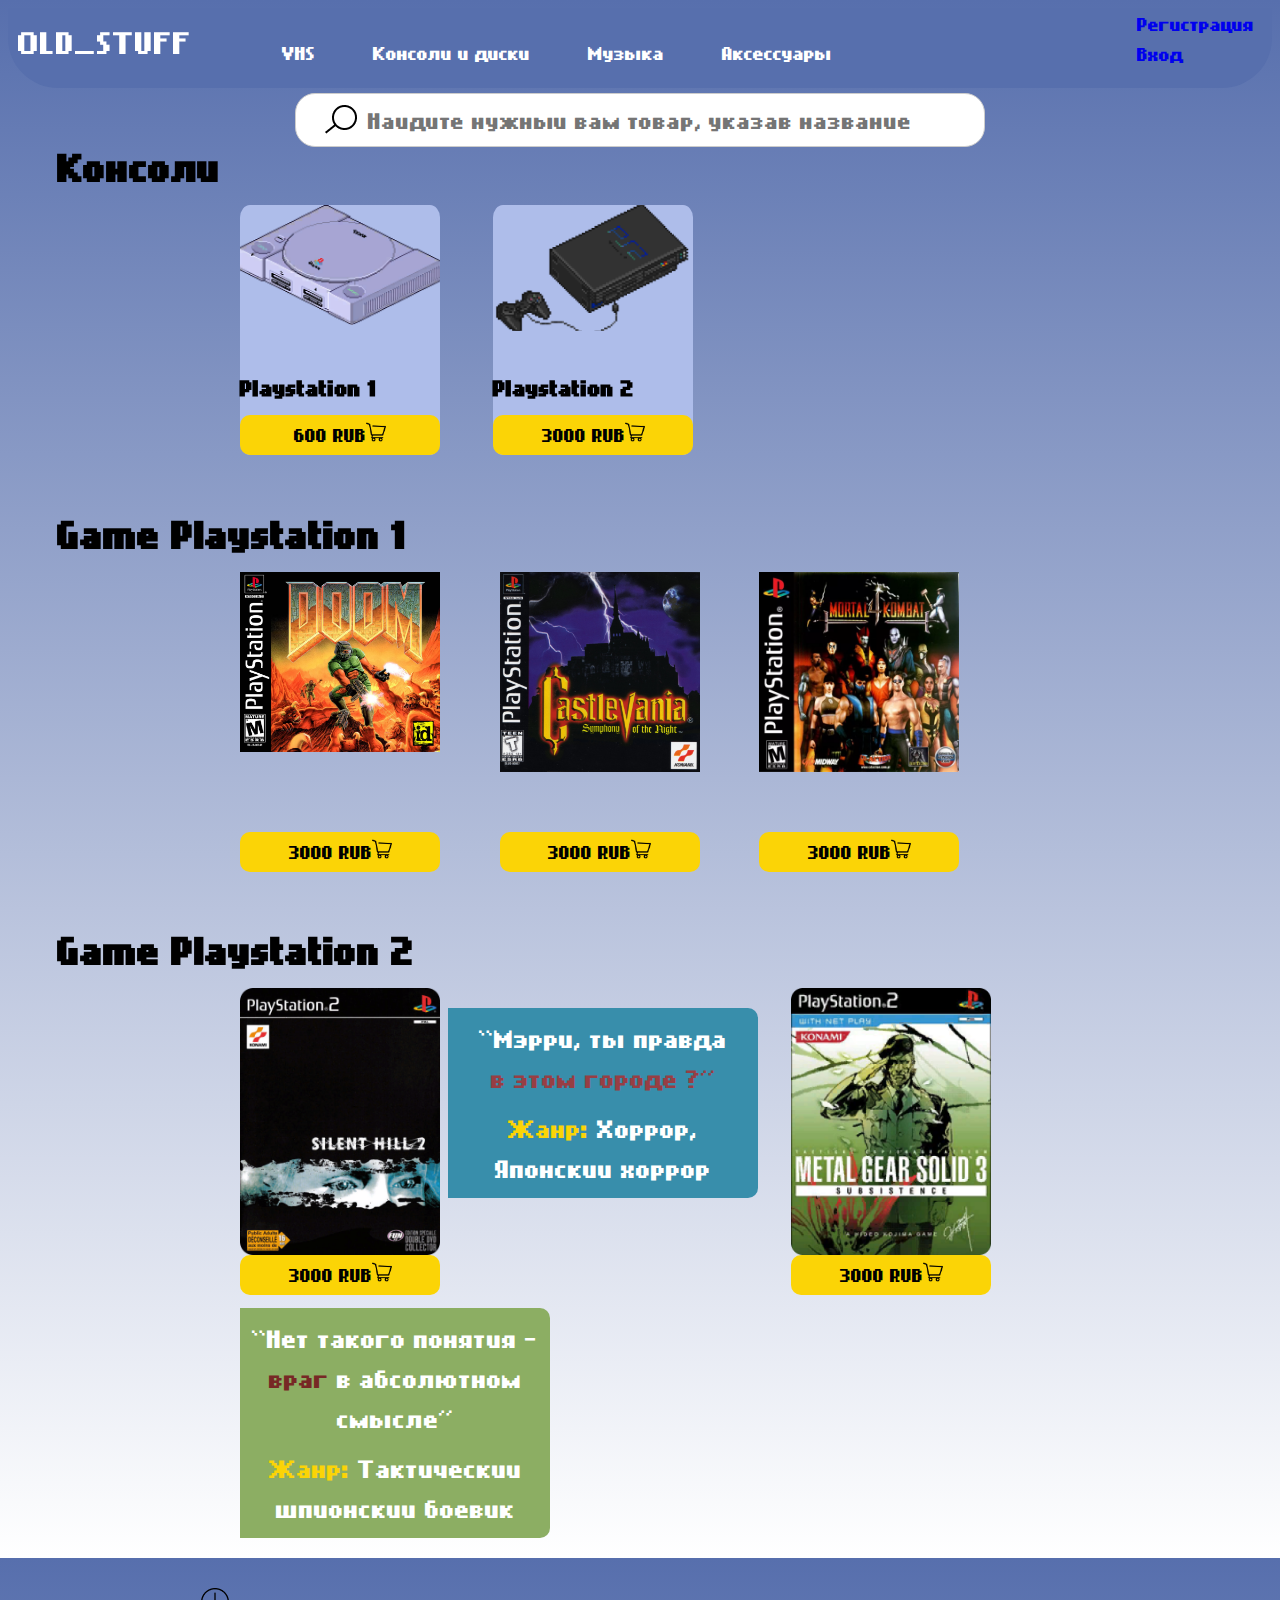
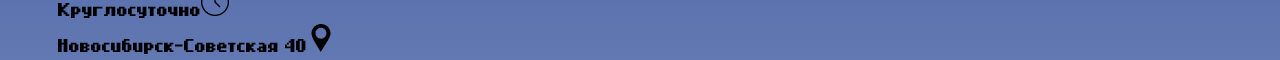
<file: ConsGa/Disc.html>
<!DOCTYPE html PUBLIC "-//IETF//DTD HTML 3.2//RU">
<html>

<head>
    <meta http-equiv="Content-Type" content="text/html; charset=utf-8">
    <link rel="stylesheet" href="../css/ConsolGame.css">
    <link href="../fonts/bitcell_memesbruh03.ttf" rel="stylesheet">
    <title>gameShop</title>
    <script type="text/javascript" src="../js/registration.js"></script>
</head>

<header>
    <div class="menu">
        <a class="menuRef" href="../main.html">OLD_STUFF</a>
        <div class="menu-items">
            <div class="dropdown">
                <p class="dropbtn">VHS</p>
                <div class="dropdown-content">
                    <a href="../vhs.html">Ретро-классика</a>
                    <a href="../vhs.html">Ужасы и фантастика</a>
                    <a href="../vhs.html">Боевики и детективы</a>
                    <a href="../vhs.html">Аниме</a>
                    <a href="../vhs.html">Хентай и эротика</a>
                </div>
            </div>
            <div class="dropdown">
                <p class="dropbtn">Консоли и диски</p>
                <div class="dropdown-content">
                    <a href="Nintendo.html">Nintendo</a>
                    <a href="Playstaytion.html">Playstation</a>
                    <a href="Sega.html">Sega Master Systems</a>
                    <a href="Atari.html">Atari</a>
                    <a href="Disc.html">Диски </a>
                </div>
            </div>
            <div class="dropdown">
                <p class="dropbtn">Музыка</p>
                <div class="dropdown-content">
                    <a href="../mus.html">СD диски </a>
                    <a href="../mus.html">Касеты</a>
                    <a href="../mus.html">Винил</a>
                    <a href="../mus.html">Walkman</a>
                    <a href="../mus.html">Сборные альбомы</a>
                </div>
            </div>
            <div class="dropdown">
                <p class="dropbtn">Аксессуары</p>
                <div class="dropdown-content">
                    <a href="#">Переходники</a>
                    <a href="#">Геймпады</a>
                    <a href="#">Фигурки</a>
                    <a href="#">Плакаты</a>
                </div>
            </div>
        </div>
        <div class="login" onclick='InRegistration()'>
            <a href="#">Регистрация</a>
            <a href="#">Вход</a>
        </div>
        <div class="registration" id="registration">
            <form>
                <img style="position: absolute;top: 0;right: 0; padding-right: 25px;padding-top: 25px;"
                    src="../src/cancel.png" onclick='OutRegistration()'>
                <br>
                <p>Номер телефона:
                    <img src="../src/phoneCall.png">
                    <br><input type="text" id="login"
                        placeholder="+7&nbsp&nbsp(&nbsp&nbsp)&nbsp&nbsp&nbsp&nbsp-&nbsp&nbsp&nbsp&nbsp-"></input>
                <p>Пароль:
                    <img src="../src/lock.png">
                    <br><input type="password" id="password" placeholder="IDDQD"></input>
                    <br><br>
                    <a style="color: #FBD406">Я забыл пароль</a>
                    <br>
                    <br>Нет аккаунта?<a style="color: #CE323B;">Зарегистрируйтесь</a>
            </form>
        </div>
    </div>
    <div class="search">
        <form>
            <img src="../src/search.png" type="submit" name="submit" id="submit">
            <input type="text" name="text" id="search" placeholder="Найдите нужный вам товар, указав название"></input>
        </form>
    </div>
</header>

<body>
    <div class="content">
        <div >
            <section id="Consol">
                <h2>Консоли</h2>
                <div style="padding-left: 15%;">
                    <div class="console" >
                        <img src="../src/ConsolGame/PS1.png" alt="Playstation 1">
                        <h3>Playstation 1</h3>
                        <div class="buybutton">
                            <button>600 RUB<img src="../src/shoppingcart.png"></button>
                        </div>
                    </div>
                    <div class="console">
                        <img src="../src/ConsolGame/PS2.png" alt="Playstation 2">
                        <h3>Playstation 2</h3>
                        <div class="buybutton">
                            <button>3000 RUB<img src="../src/shoppingcart.png"></button>
                        </div>
                    </div>
                </div>
            </section>
        </div>
        <div>
            <section id="gameps1">
                <h2>Game Playstation 1</h2>
                <div style="padding-left: 15%;">
                    <div class="product" style="padding-right: 5%;">
                        <img src="../src/ConsolGame/Doom.png" alt="Doom">
                        <div class="buybutton">
                            <button>3000 RUB<img src="../src/shoppingcart.png"></button>
                        </div>
                    </div>
                    <div class="product" style="padding-right: 5%;">
                        <img src="../src/ConsolGame/Castelvania.png" alt="Castelvania">
                        <div class="buybutton">
                            <button>3000 RUB<img src="../src/shoppingcart.png"></button>
                        </div>
                    </div>
                    <div class="product" style="padding-right: 5%;">
                        <img src="../src/ConsolGame/mortalcombat.png" alt="Doom">
                        <div class="buybutton">
                            <button>3000 RUB<img src="../src/shoppingcart.png"></button>
                        </div>
                    </div>
                </div>
            </section>
        </div>
        <div>
            <section id="gameps2">
                <h2>Game Playstation 2</h2>
                <div style="padding-left: 15%;">
                    <div class="product">
                        <img src="../src/ConsolGame/SilentHill.png" alt="SilentHill">
                        <div class="buybutton">
                            <button>3000 RUB<img src="../src/shoppingcart.png"></button>
                        </div>
                    </div>
                    <div class="info" style="background-color: #388EAB;">
                        <p>“Мэрри, ты правда<br> 
                            <span style="color: #973E44;">в этом городе ?”</span></p>
                        <p><span style="color: #FBD406;">Жанр: </span>Хоррор, <br>Японский хоррор </p>
                    </div>
                    <div class="product" >
                        <img src="../src/ConsolGame/GearSolid3.png" alt="GearSolid3">
                        <div class="buybutton">
                            <button>3000 RUB<img src="../src/shoppingcart.png"></button>
                        </div>
                    </div>
                    <div class="info" style="background-color: #8CAE63;">
                        <p>“Нет такого понятия - <br>
                            <span style="color: #772825;">враг</span> в абсолютном<br> 
                            смысле”</p>
                        <p><span style="color: #FBD406;">Жанр: </span>Тактический <br>шпионский боевик </p>
                    </div>
                </div>
            </section>
        </div>
    </div>
</body>
<footer>
    <p>Круглосуточно<img src="../src/clock.png">
        <br>Новосибирск-Советская 40<img src="../src/locationPointer.png">
    </p>
</footer>

</html>
</file>
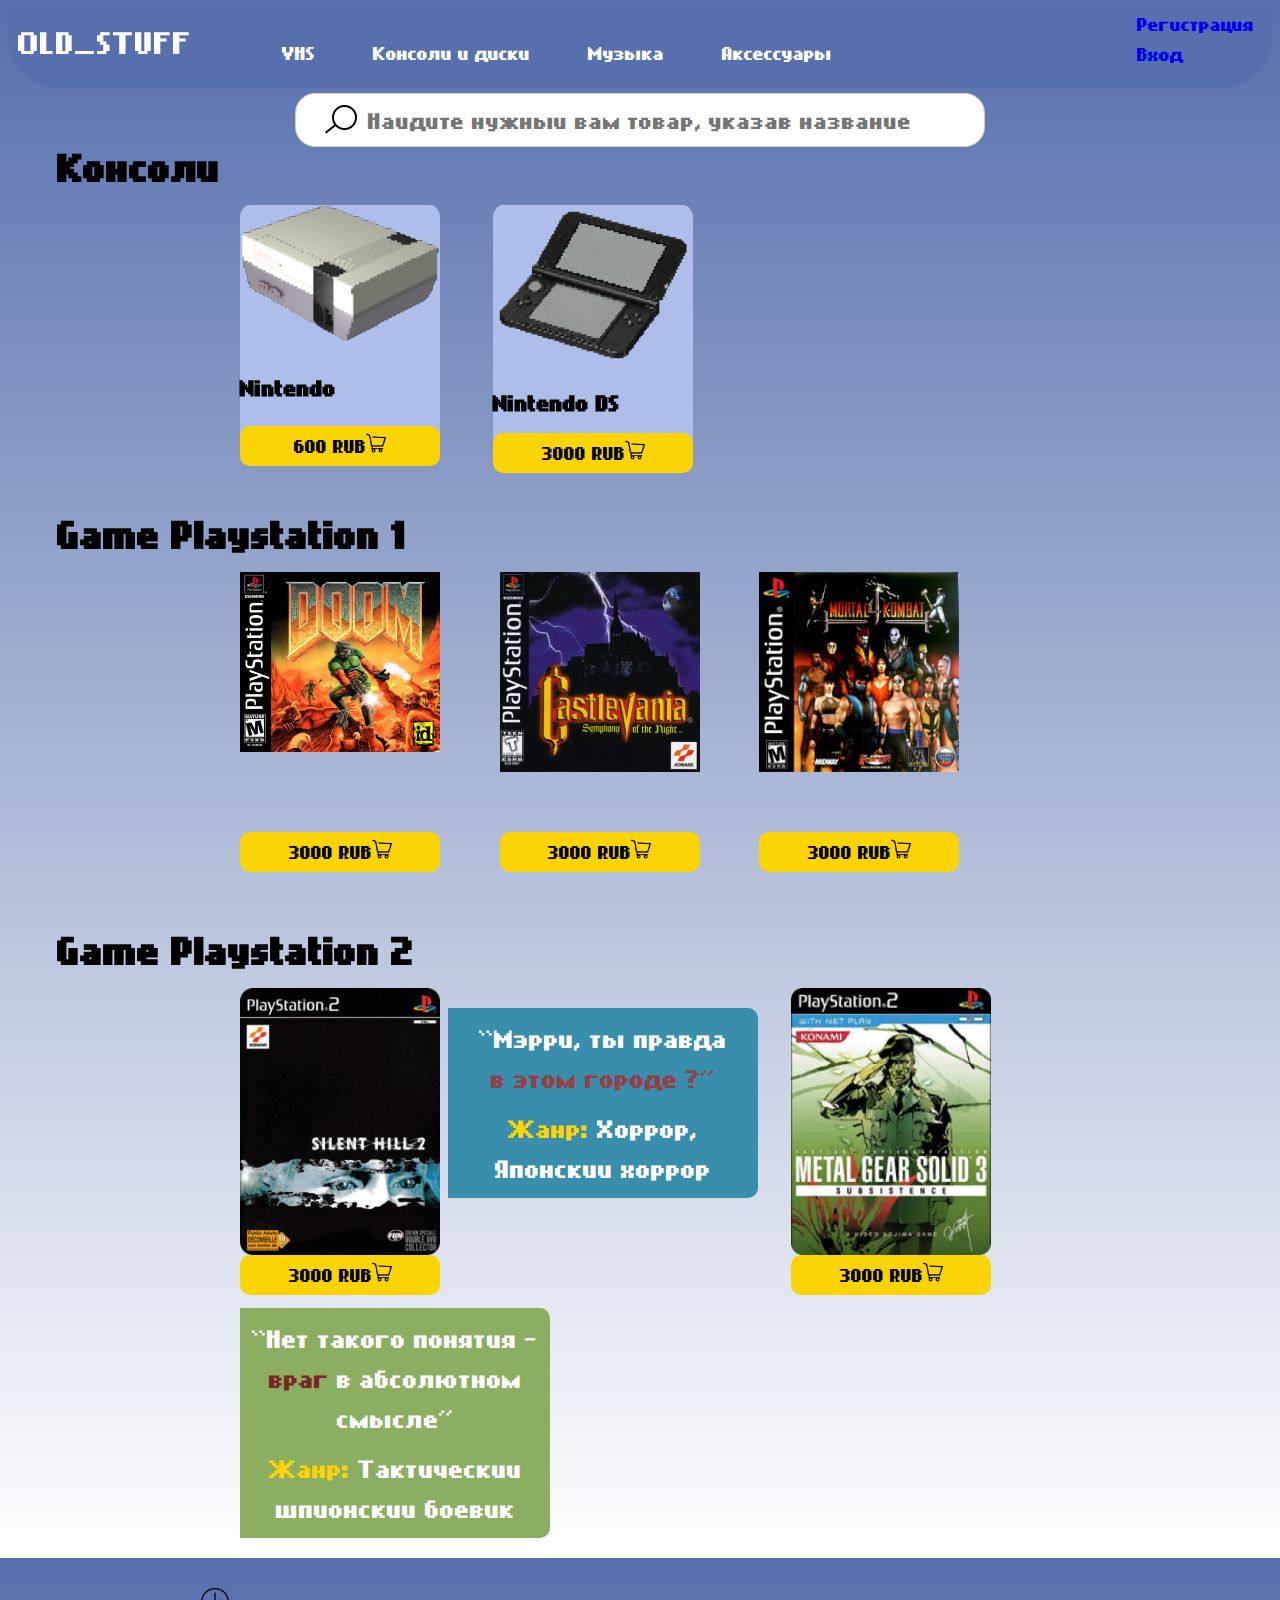
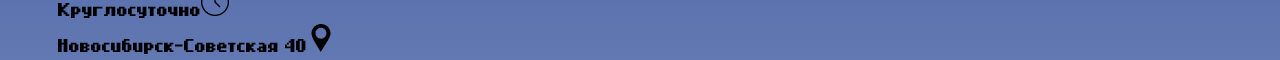
<file: ConsGa/Nintendo.html>
<!DOCTYPE html PUBLIC "-//IETF//DTD HTML 3.2//RU">
<html>

<head>
    <meta http-equiv="Content-Type" content="text/html; charset=utf-8">
    <link rel="stylesheet" href="../css/ConsolGame.css">
    <link href="../fonts/bitcell_memesbruh03.ttf" rel="stylesheet">
    <title>gameShop</title>
    <script type="text/javascript" src="../js/registration.js"></script>
</head>

<header>
    <div class="menu">
        <a class="menuRef" href="../main.html">OLD_STUFF</a>
        <div class="menu-items">
            <div class="dropdown">
                <p class="dropbtn">VHS</p>
                <div class="dropdown-content">
                    <a href="../vhs.html">Ретро-классика</a>
                    <a href="../vhs.html">Ужасы и фантастика</a>
                    <a href="../vhs.html">Боевики и детективы</a>
                    <a href="../vhs.html">Аниме</a>
                    <a href="../vhs.html">Хентай и эротика</a>
                </div>
            </div>
            <div class="dropdown">
                <p class="dropbtn">Консоли и диски</p>
                <div class="dropdown-content">
                    <a href="Nintendo.html">Nintendo</a>
                    <a href="Playstaytion.html">Playstation</a>
                    <a href="Sega.html">Sega Master Systems</a>
                    <a href="Atari.html">Atari</a>
                    <a href="Disc.html">Диски </a>
                </div>
            </div>
            <div class="dropdown">
                <p class="dropbtn">Музыка</p>
                <div class="dropdown-content">
                    <a href="../mus.html">СD диски </a>
                    <a href="../mus.html">Касеты</a>
                    <a href="../mus.html">Винил</a>
                    <a href="../mus.html">Walkman</a>
                    <a href="../mus.html">Сборные альбомы</a>
                </div>
            </div>
            <div class="dropdown">
                <p class="dropbtn">Аксессуары</p>
                <div class="dropdown-content">
                    <a href="#">Переходники</a>
                    <a href="#">Геймпады</a>
                    <a href="#">Фигурки</a>
                    <a href="#">Плакаты</a>
                </div>
            </div>
        </div>
        <div class="login" onclick='InRegistration()'>
            <a href="#">Регистрация</a>
            <a href="#">Вход</a>
        </div>
        <div class="registration" id="registration">
            <form>
                <img style="position: absolute;top: 0;right: 0; padding-right: 25px;padding-top: 25px;"
                    src="../src/cancel.png" onclick='OutRegistration()'>
                <br>
                <p>Номер телефона:
                    <img src="../src/phoneCall.png">
                    <br><input type="text" id="login"
                        placeholder="+7&nbsp&nbsp(&nbsp&nbsp)&nbsp&nbsp&nbsp&nbsp-&nbsp&nbsp&nbsp&nbsp-"></input>
                <p>Пароль:
                    <img src="../src/lock.png">
                    <br><input type="password" id="password" placeholder="IDDQD"></input>
                    <br><br>
                    <a style="color: #FBD406">Я забыл пароль</a>
                    <br>
                    <br>Нет аккаунта?<a style="color: #CE323B;">Зарегистрируйтесь</a>
            </form>
        </div>
    </div>
    <div class="search">
        <form>
            <img src="../src/search.png" type="submit" name="submit" id="submit">
            <input type="text" name="text" id="search" placeholder="Найдите нужный вам товар, указав название"></input>
        </form>
    </div>
</header>

<body>
    <div class="content">
        <div >
            <section id="Consol">
                <h2>Консоли</h2>
                <div style="padding-left: 15%;">
                    <div class="console" >
                        <img src="../src/ConsolGame/ninpixx.png" alt="Nintendo">
                        <h3>Nintendo</h3>
                        <div class="buybutton">
                            <button>600 RUB<img src="../src/shoppingcart.png"></button>
                        </div>
                    </div>
                    <div class="console">
                        <img src="../src/ConsolGame/nintds.png" alt="NintendoDS">
                        <h3 style="padding-bottom: 35px;">Nintendo DS</h3>
                        <div class="buybutton">
                            <button>3000 RUB<img src="../src/shoppingcart.png"></button>
                        </div>
                    </div>
                </div>
            </section>
        </div>
        <div>
            <section id="gameps1">
                <h2>Game Playstation 1</h2>
                <div style="padding-left: 15%;">
                    <div class="product" style="padding-right: 5%;">
                        <img src="../src/ConsolGame/Doom.png" alt="Doom">
                        <div class="buybutton">
                            <button>3000 RUB<img src="../src/shoppingcart.png"></button>
                        </div>
                    </div>
                    <div class="product" style="padding-right: 5%;">
                        <img src="../src/ConsolGame/Castelvania.png" alt="Castelvania">
                        <div class="buybutton">
                            <button>3000 RUB<img src="../src/shoppingcart.png"></button>
                        </div>
                    </div>
                    <div class="product" style="padding-right: 5%;">
                        <img src="../src/ConsolGame/mortalcombat.png" alt="Doom">
                        <div class="buybutton">
                            <button>3000 RUB<img src="../src/shoppingcart.png"></button>
                        </div>
                    </div>
                </div>
            </section>
        </div>
        <div>
            <section id="gameps2">
                <h2>Game Playstation 2</h2>
                <div style="padding-left: 15%;">
                    <div class="product">
                        <img src="../src/ConsolGame/SilentHill.png" alt="SilentHill">
                        <div class="buybutton">
                            <button>3000 RUB<img src="../src/shoppingcart.png"></button>
                        </div>
                    </div>
                    <div class="info" style="background-color: #388EAB;">
                        <p>“Мэрри, ты правда<br> 
                            <span style="color: #973E44;">в этом городе ?”</span></p>
                        <p><span style="color: #FBD406;">Жанр: </span>Хоррор, <br>Японский хоррор </p>
                    </div>
                    <div class="product" >
                        <img src="../src/ConsolGame/GearSolid3.png" alt="GearSolid3">
                        <div class="buybutton">
                            <button>3000 RUB<img src="../src/shoppingcart.png"></button>
                        </div>
                    </div>
                    <div class="info" style="background-color: #8CAE63;">
                        <p>“Нет такого понятия - <br>
                            <span style="color: #772825;">враг</span> в абсолютном<br> 
                            смысле”</p>
                        <p><span style="color: #FBD406;">Жанр: </span>Тактический <br>шпионский боевик </p>
                    </div>
                </div>
            </section>
        </div>
    </div>
</body>
<footer>
    <p>Круглосуточно<img src="../src/clock.png">
        <br>Новосибирск-Советская 40<img src="../src/locationPointer.png">
    </p>
</footer>

</html>
</file>
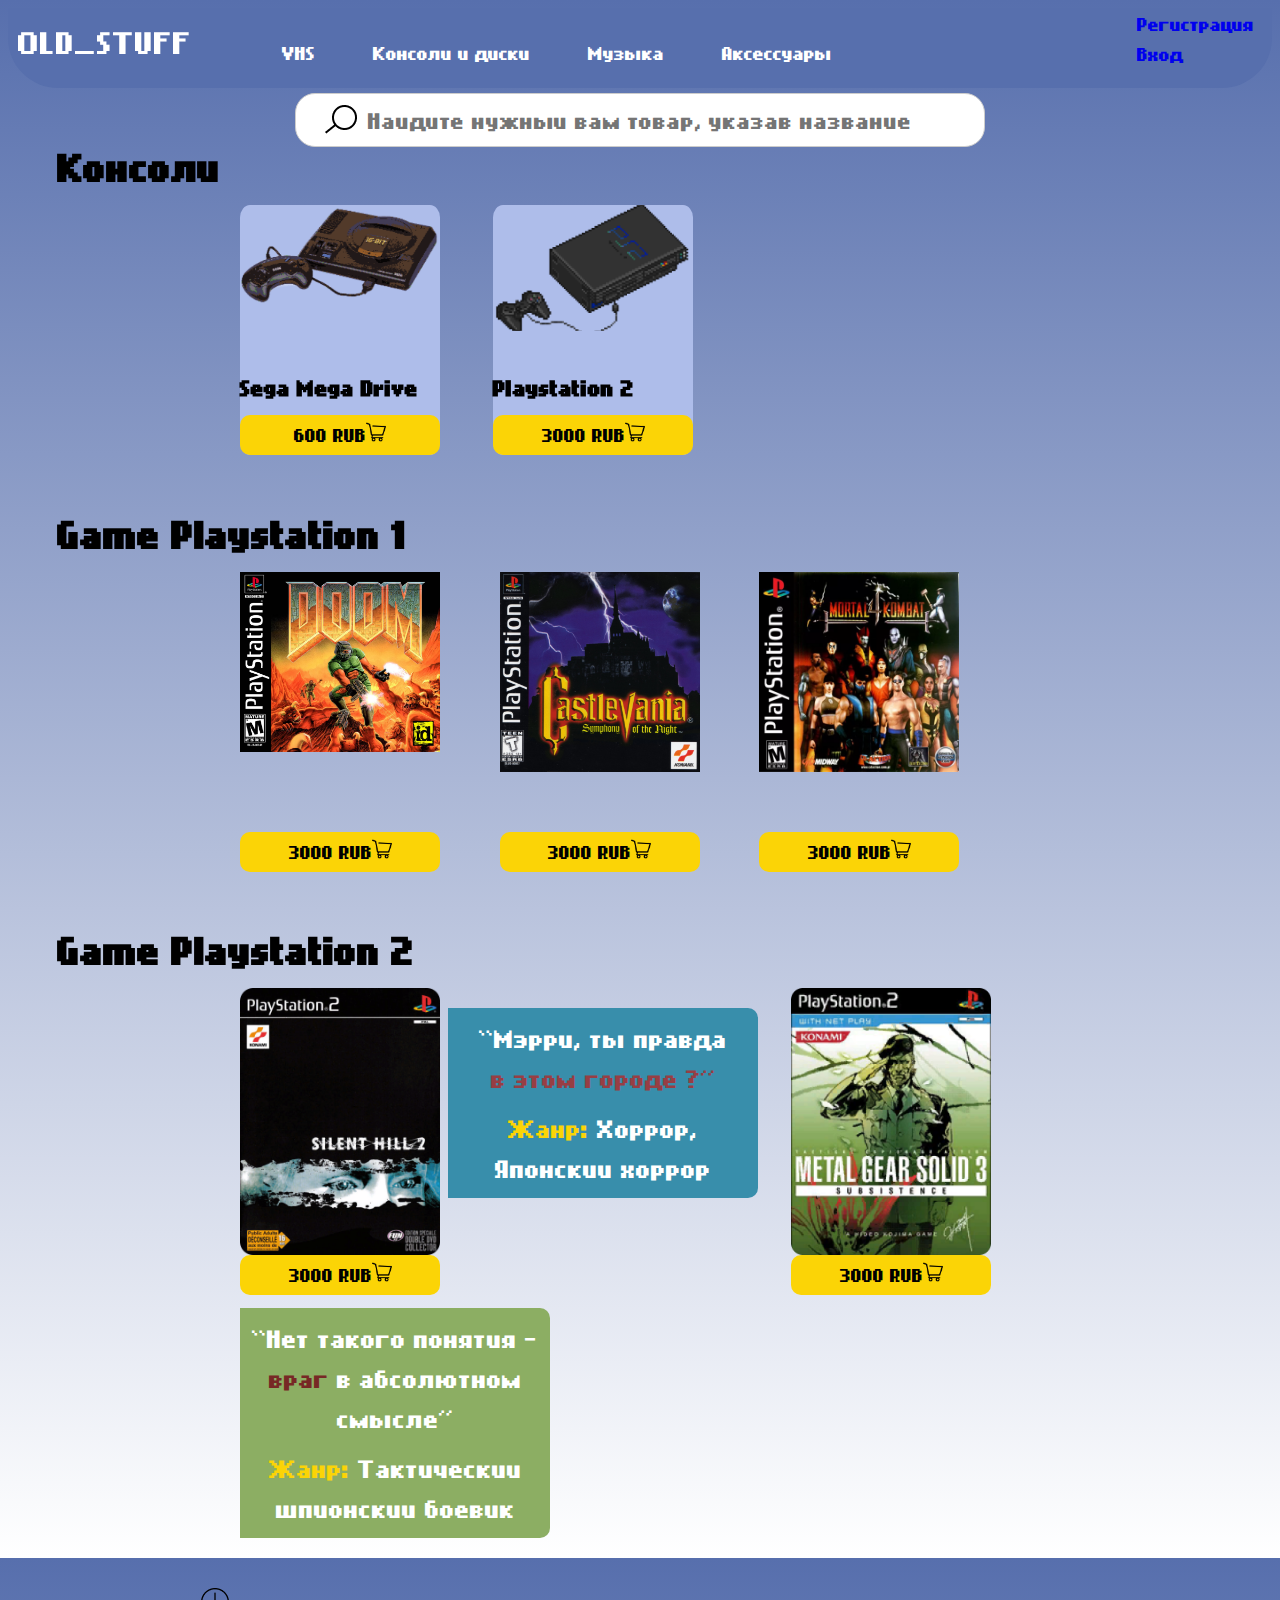
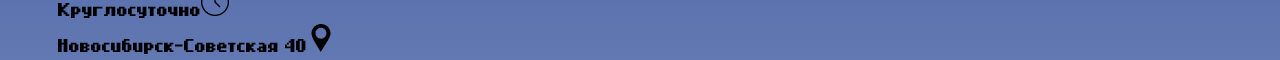
<file: ConsGa/Sega.html>
<!DOCTYPE html PUBLIC "-//IETF//DTD HTML 3.2//RU">
<html>

<head>
    <meta http-equiv="Content-Type" content="text/html; charset=utf-8">
    <link rel="stylesheet" href="../css/ConsolGame.css">
    <link href="../fonts/bitcell_memesbruh03.ttf" rel="stylesheet">
    <title>gameShop</title>
    <script type="text/javascript" src="../js/registration.js"></script>
</head>

<header>
    <div class="menu">
        <a class="menuRef" href="../main.html">OLD_STUFF</a>
        <div class="menu-items">
            <div class="dropdown">
                <p class="dropbtn">VHS</p>
                <div class="dropdown-content">
                    <a href="../vhs.html">Ретро-классика</a>
                    <a href="../vhs.html">Ужасы и фантастика</a>
                    <a href="../vhs.html">Боевики и детективы</a>
                    <a href="../vhs.html">Аниме</a>
                    <a href="../vhs.html">Хентай и эротика</a>
                </div>
            </div>
            <div class="dropdown">
                <p class="dropbtn">Консоли и диски</p>
                <div class="dropdown-content">
                    <a href="Nintendo.html">Nintendo</a>
                    <a href="Playstaytion.html">Playstation</a>
                    <a href="Sega.html">Sega Master Systems</a>
                    <a href="Atari.html">Atari</a>
                    <a href="Disc.html">Диски </a>
                </div>
            </div>
            <div class="dropdown">
                <p class="dropbtn">Музыка</p>
                <div class="dropdown-content">
                    <a href="../mus.html">СD диски </a>
                    <a href="../mus.html">Касеты</a>
                    <a href="../mus.html">Винил</a>
                    <a href="../mus.html">Walkman</a>
                    <a href="../mus.html">Сборные альбомы</a>
                </div>
            </div>
            <div class="dropdown">
                <p class="dropbtn">Аксессуары</p>
                <div class="dropdown-content">
                    <a href="#">Переходники</a>
                    <a href="#">Геймпады</a>
                    <a href="#">Фигурки</a>
                    <a href="#">Плакаты</a>
                </div>
            </div>
        </div>
        <div class="login" onclick='InRegistration()'>
            <a href="#">Регистрация</a>
            <a href="#">Вход</a>
        </div>
        <div class="registration" id="registration">
            <form>
                <img style="position: absolute;top: 0;right: 0; padding-right: 25px;padding-top: 25px;"
                    src="../src/cancel.png" onclick='OutRegistration()'>
                <br>
                <p>Номер телефона:
                    <img src="../src/phoneCall.png">
                    <br><input type="text" id="login"
                        placeholder="+7&nbsp&nbsp(&nbsp&nbsp)&nbsp&nbsp&nbsp&nbsp-&nbsp&nbsp&nbsp&nbsp-"></input>
                <p>Пароль:
                    <img src="../src/lock.png">
                    <br><input type="password" id="password" placeholder="IDDQD"></input>
                    <br><br>
                    <a style="color: #FBD406">Я забыл пароль</a>
                    <br>
                    <br>Нет аккаунта?<a style="color: #CE323B;">Зарегистрируйтесь</a>
            </form>
        </div>
    </div>
    <div class="search">
        <form>
            <img src="../src/search.png" type="submit" name="submit" id="submit">
            <input type="text" name="text" id="search" placeholder="Найдите нужный вам товар, указав название"></input>
        </form>
    </div>
</header>

<body>
    <div class="content">
        <div >
            <section id="Consol">
                <h2>Консоли</h2>
                <div style="padding-left: 15%;">
                    <div class="console" >
                        <img src="../src/ConsolGame/segamegadrive.png" alt="segamegadrive">
                        <h3>Sega Mega Drive</h3>
                        <div class="buybutton">
                            <button>600 RUB<img src="../src/shoppingcart.png"></button>
                        </div>
                    </div>
                    <div class="console">
                        <img src="../src/ConsolGame/PS2.png" alt="Playstation 2">
                        <h3>Playstation 2</h3>
                        <div class="buybutton">
                            <button>3000 RUB<img src="../src/shoppingcart.png"></button>
                        </div>
                    </div>
                </div>
            </section>
        </div>
        <div>
            <section id="gameps1">
                <h2>Game Playstation 1</h2>
                <div style="padding-left: 15%;">
                    <div class="product" style="padding-right: 5%;">
                        <img src="../src/ConsolGame/Doom.png" alt="Doom">
                        <div class="buybutton">
                            <button>3000 RUB<img src="../src/shoppingcart.png"></button>
                        </div>
                    </div>
                    <div class="product" style="padding-right: 5%;">
                        <img src="../src/ConsolGame/Castelvania.png" alt="Castelvania">
                        <div class="buybutton">
                            <button>3000 RUB<img src="../src/shoppingcart.png"></button>
                        </div>
                    </div>
                    <div class="product" style="padding-right: 5%;">
                        <img src="../src/ConsolGame/mortalcombat.png" alt="Doom">
                        <div class="buybutton">
                            <button>3000 RUB<img src="../src/shoppingcart.png"></button>
                        </div>
                    </div>
                </div>
            </section>
        </div>
        <div>
            <section id="gameps2">
                <h2>Game Playstation 2</h2>
                <div style="padding-left: 15%;">
                    <div class="product">
                        <img src="../src/ConsolGame/SilentHill.png" alt="SilentHill">
                        <div class="buybutton">
                            <button>3000 RUB<img src="../src/shoppingcart.png"></button>
                        </div>
                    </div>
                    <div class="info" style="background-color: #388EAB;">
                        <p>“Мэрри, ты правда<br> 
                            <span style="color: #973E44;">в этом городе ?”</span></p>
                        <p><span style="color: #FBD406;">Жанр: </span>Хоррор, <br>Японский хоррор </p>
                    </div>
                    <div class="product" >
                        <img src="../src/ConsolGame/GearSolid3.png" alt="GearSolid3">
                        <div class="buybutton">
                            <button>3000 RUB<img src="../src/shoppingcart.png"></button>
                        </div>
                    </div>
                    <div class="info" style="background-color: #8CAE63;">
                        <p>“Нет такого понятия - <br>
                            <span style="color: #772825;">враг</span> в абсолютном<br> 
                            смысле”</p>
                        <p><span style="color: #FBD406;">Жанр: </span>Тактический <br>шпионский боевик </p>
                    </div>
                </div>
            </section>
        </div>
    </div>
</body>
<footer>
    <p>Круглосуточно<img src="../src/clock.png">
        <br>Новосибирск-Советская 40<img src="../src/locationPointer.png">
    </p>
</footer>

</html>
</file>
<file: css/main.css>
@font-face {
  font-family: "Bit Cell";
  src: url("../fonts/bitcell_memesbruh03.ttf");
}

input::placeholder {
  font-family: 'Bit Cell';
  font-size: 36px;
}

header {
  margin: auto;
  font-family: 'Bit Cell';
  font-size: 30px;

  width: 100%;
  height: 80px;
  border-bottom-left-radius: 50px;
  border-bottom-right-radius: 50px;
  background-color: #576FAD;


}

/*#region Menu*/
.menu {
  display: flex;
}

.menuRef {
  color: white;
  padding: 10px;
  font-size: 50;
  text-decoration: none;
  padding-right: 3%;
}

.menu-items {
  margin: 0;
  width: 100%;
}

.menu-items div {
  padding-left: 5%;
}

.login {
  text-align: left;
  display: flex;
  flex-flow: column wrap;
  color: white;
  position: absolute;
  right: 2%;
  top: 1%;
}

header a {
  text-decoration: none;
}

header a:hover {
  /* Цвет при наведении */
  color: white;
}

header a:visited {
  /* Цвет посещённой ссылки */
  color: white;
}

header a:active {
  /* Цвет ссылки при клике */
  color: white;
}

.dropbtn {
  color: white;
  border: none;
}

/* Контейнер <div> - необходим для размещения выпадающего содержимого */
.dropdown {
  position: relative;
  display: inline-block;
}

/* Выпадающее содержимое (скрыто по умолчанию) */
.dropdown-content {
  display: none;
  position: absolute;
  background-color: #576FAD;
  min-width: 160px;
  box-shadow: 0px 8px 16px 0px rgba(0, 0, 0, 0.2);
  z-index: 1;
  border-bottom-left-radius: 35px;
  border-bottom-right-radius: 35px;
  border-top-left-radius: 35px;
  border-top-right-radius: 35px;
  width: 228px;
}

.dropdown div {
  padding-left: 0;
}

/* Ссылки внутри выпадающего списка */
.dropdown-content a {
  color: black;
  padding: 12px 16px;
  text-decoration: none;
  display: block;
}

/* Изменение цвета выпадающих ссылок при наведении курсора */
.dropdown-content a:hover {
  border-bottom-left-radius: 35px;
  border-bottom-right-radius: 35px;
  border-top-left-radius: 35px;
  border-top-right-radius: 35px;
  background-color: #97A5C8;
}

/* Показать выпадающее меню при наведении курсора */
.dropdown:hover .dropdown-content {
  display: block;
}

/* Изменение цвета фона кнопки раскрывающегося списка при отображении содержимого раскрывающегося списка */
.dropdown:hover .dropbtn {
  background-color: #576FAD;
}

.enter {
  font-size: 35px;
  display: none;
  text-align: left;
  position: absolute;
  background-color: #576FAD;
  box-shadow: 0px 8px 16px 0px rgba(0, 0, 0, 0.2);
  z-index: 1;
  border-bottom-left-radius: 35px;
  border-bottom-right-radius: 35px;
  border-top-left-radius: 35px;
  border-top-right-radius: 35px;
  width: 490px;
  height: 670px;
  padding-left: 50px;
  color: white;

  /*Установка по середине*/
  position: absolute;
  left: 50%;
  top: 50%;
  transform: translate(-50%, -50%);
}

.enter button {
  background-color: #EBBD47;
  border-top-left-radius: 35px;
  border-top-right-radius: 35px;
  position: absolute;
  bottom: 0%;
  height: 50px;
  width: 400px;
}

.enter input {
  border: 1px solid #cccccc;
  border-radius: 20px;
  background: #D9D9D9;
  outline: none;
  height: 75px;
  width: 400px;
  /*Красная строка*/
  text-indent: 30px;
  color: black;
  font-size: 27px;
}

/*#endregion Menu*/

/*#region Search*/
.search {
  position: absolute;
  left: 50%;
  top: 15%;
  transform: translate(-50%, -50%);
}

.search input {
  border: 1px solid #cccccc;
  border-radius: 20px;
  background: #FFFFFF;
  outline: none;
  height: 54px;
  width: 690px;
  /*Красная строка*/
  text-indent: 70px;
  color: black;
  font-size: 27px;
}

.search img {
  position: absolute;
  top: 12px;
  left: 30px;
  z-index: 1;
}
@media (max-width: 700px){
  header{font-size: 10px; height: 40px;}
  .menuRef {font-size: 20px;}
  .dropdown-content {min-width: 100px;}
  .enter {width: 320px; height: 500px; padding-left: 20px;}
  .enter button {height: 20px; width: 250px;}
  .search input {height: 32px; width: 320px;}
  img{width: 100px; height: 100px;}
}
/*#endregion Search*/

body {
  font-family: 'Bit Cell';
  background: linear-gradient(to top, white, #576FAD);
  margin: 0;
}

footer {
  position: absolute;
  left: 0;
  top: 100%;
  font-family: 'Bit Cell';
  font-size: 30px;
  padding-left: 50px;
}
</file>
<file: css/cage.css>
.karta {
    display: block;
    width: 50%;
    font-size: 35px;
    margin: 40px;
    margin-top: 150px;
}

.karta p {
    background: rgba(87, 111, 173, 0.49);
    margin: 0;
    height: 100px;
    padding-left: 20px;
}


.cage {
    right: 10px;
    display: block;
    width: auto;
    margin-right: 10px;
    background: #576FAD;
    top: 30%;
    position: absolute;
    height: auto;
}
</file>
<file: css/films.css>
.films-page {
    display: flex;
    flex-wrap: wrap;
    align-content: flex-start;
    height: 100%;

    padding-top: 5%;
}

.film {
    width: 20%;
    background-color: white;
    border-bottom-left-radius: 35px;
    border-top-left-radius: 35px;
    border-bottom-right-radius: 35px;
    border-top-right-radius: 35px;

    margin: 10px;
    padding-left: 20px;
    padding-bottom: 20px;
    position: relative;
}

.poster {
    width: 76px;
    height: 114px;
    float: right;
    padding-right: 25px;
    padding-top: 25px;
}

.basket {
    height: 20px;
    width: 20px;
    float: right;
    padding-right: 5px;
}

.bg {
    background-image: url('../src/films/greenEllipse.png');
    background-size: 100%;
    background-repeat: no-repeat;
    padding: 8px;
    background-position: center;
}
</file>
<file: css/vhs.css>
.header {
    display: flex;
    height: 100px;
}

/*#region Header*/
.header h2 {
    font-size: 100px;
    margin-left: 5%;
}

.header p {
    font-size: 65px;
}

.header br {
    font-size: 65px;
}
@media (max-width: 700px){
    .header p{font-size: 40px;}
    .header h2{font-size: 50px;}
    .header br{font-size: 40px;}

}
.vhs-content {
    display: flex;
    padding-top: 5%;
}

/*#endregion Header*/

/*#region List*/
.vhs-list {
    float: left;
    width: 50%;
    display: flex;
    align-items: flex-end;
}

.vhs-items {
    margin: 0;
    width: 100%;
}

.vhs-dropdown {
    background-color: #576FAD;
    margin: 15px 15px 15px 0;

    border-bottom-right-radius: 35px;
    border-top-right-radius: 35px;
    width: 280px;

    position: relative;
}

.vhs-dropdown img {
    float: right;
    padding-top: 7.5%;
}

.vhs-dropbtn {
    position: relative;
    display: inline-block;
}

.vhs-dropdown-content {
    display: none;
    position: absolute;
    left: 100%;
    top: -150%;

    background-color: #D1D7E9;
    min-width: 160px;
    box-shadow: 0px 8px 16px 0px rgba(0, 0, 0, 0.2);
    z-index: 1;
    border-bottom-left-radius: 35px;
    border-bottom-right-radius: 35px;
    border-top-left-radius: 35px;
    border-top-right-radius: 35px;
    width: 280px;
}

/* Ссылки внутри выпадающего списка */
.vhs-dropdown-content a {
    color: black;
    padding: 12px 16px;
    text-decoration: none;
    display: block;
}

/* Изменение цвета выпадающих ссылок при наведении курсора */
.vhs-dropdown-content a:hover {
    border-bottom-left-radius: 35px;
    border-bottom-right-radius: 35px;
    border-top-left-radius: 35px;
    border-top-right-radius: 35px;
    background-color: #E6E9F3;
}

/* Показать выпадающее меню при наведении курсора */
.vhs-dropdown:hover .vhs-dropdown-content {
    display: block;
}

/* Изменение цвета фона кнопки раскрывающегося списка при отображении содержимого раскрывающегося списка */
.vhs-dropdown:hover .vhs-dropbtn {
    background-color: #576FAD;
}

/*#endregion List*/

/*#region Best*/
.vhs-best {
    display: inline-block;
    width: 50%;
}

.vhs-best h3 {
    margin: 0;
    margin-right: 10%;
    text-align: right;
    font-size: 50px;
}

.vhs-view {
    background-color: gray;
    border-bottom-left-radius: 35px;
    border-top-left-radius: 35px;
    display: flex;
}

.vhs-review {
    position: relative;
    display: flex;
    width: 400px;
    font-size: 25;
    padding: 10px;
}

.vhs-label {
    background-color: #EBBD47;
    border-top-right-radius: 15px;
    border-top-left-radius: 15px;
    padding-left: 4px;
    position: absolute;
    bottom: 0;
    right: 5%;
    height: 25%;
}

.vhs-label img {
    float: right;
}

.vhs-review p {
    padding-left: 10px;
}

.vhs-border {

    width: 15px;
    border-left: 3px solid black;
}

/*#endregion Best*/

.footer {
    display: block;
    width: 100%;
    height: 10%;
    background-image: url('../src/cassette.png');
    background-repeat: repeat;
    background-size: 200px;
    position: absolute;
    bottom: 0;
    left: 0;
}
@media (max-width: 600px){
     p{font-size: 20px;}
     h2{font-size: 20px;}
     br{font-size: 20px;}
    h1{font-size: 20px;}
    img{width: 20px; height: 40px;}
}
</file>
<file: css/ConsolGame.css>
@font-face {
    font-family: "Bit Cell";
    src: url("../fonts/bitcell_memesbruh03.ttf");
  }
  
  input::placeholder {
    font-family: 'Bit Cell';
    font-size: 36px;
  }
  
  header {
    margin: auto;
    font-family: 'Bit Cell';
    font-size: 30px;
  
    width: 100%;
    height: 80px;
    border-bottom-left-radius: 50px;
    border-bottom-right-radius: 50px;
    background-color: #576FAD;
  
  
  }
  
  /*#region Menu*/
  .menu {
    display: flex;
  }
  
  .menuRef {
    color: white;
    padding: 10px;
    font-size: 50;
    text-decoration: none;
    padding-right: 3%;
  }
  
  .menu-items {
    margin: 0;
    width: 100%;
  }
  
  .menu-items div {
    padding-left: 5%;
  }
  
  .login {
    text-align: left;
    display: flex;
    flex-flow: column wrap;
    color: white;
    position: absolute;
    right: 2%;
    top: 1%;
  }
  
  header a {
    text-decoration: none;
  }
  
  header a:hover {
    /* Цвет при наведении */
    color: white;
  }
  
  header a:visited {
    /* Цвет посещённой ссылки */
    color: white;
  }
  
  header a:active {
    /* Цвет ссылки при клике */
    color: white;
  }
  
  .dropbtn {
    color: white;
    border: none;
  }
  
  /* Контейнер <div> - необходим для размещения выпадающего содержимого */
  .dropdown {
    position: relative;
    display: inline-block;
  }
  
  /* Выпадающее содержимое (скрыто по умолчанию) */
  .dropdown-content {
    display: none;
    position: absolute;
    background-color: #576FAD;
    min-width: 160px;
    box-shadow: 0px 8px 16px 0px rgba(0, 0, 0, 0.2);
    z-index: 1;
    border-bottom-left-radius: 35px;
    border-bottom-right-radius: 35px;
    border-top-left-radius: 35px;
    border-top-right-radius: 35px;
    width: 228px;
  }
  
  .dropdown div {
    padding-left: 0;
  }
  
  /* Ссылки внутри выпадающего списка */
  .dropdown-content a {
    color: black;
    padding: 12px 16px;
    text-decoration: none;
    display: block;
  }
  
  /* Изменение цвета выпадающих ссылок при наведении курсора */
  .dropdown-content a:hover {
    border-bottom-left-radius: 35px;
    border-bottom-right-radius: 35px;
    border-top-left-radius: 35px;
    border-top-right-radius: 35px;
    background-color: #97A5C8;
  }
  
  /* Показать выпадающее меню при наведении курсора */
  .dropdown:hover .dropdown-content {
    display: block;
  }
  
  /* Изменение цвета фона кнопки раскрывающегося списка при отображении содержимого раскрывающегося списка */
  .dropdown:hover .dropbtn {
    background-color: #576FAD;
  }
  
  .registration {
    font-size: 35px;
    display: none;
    text-align: left;
    position: absolute;
    background-color: #576FAD;
    box-shadow: 0px 8px 16px 0px rgba(0, 0, 0, 0.2);
    z-index: 1;
    border-bottom-left-radius: 35px;
    border-bottom-right-radius: 35px;
    border-top-left-radius: 35px;
    border-top-right-radius: 35px;
    width: 490px;
    height: 550;
    padding-left: 50px;
    color: white;
  
    /*Установка по середине*/
    position: absolute;
    left: 50%;
    top: 50%;
    transform: translate(-50%, -50%);
  }
  
  
  .registration input {
    border: 1px solid #cccccc;
    border-radius: 20px;
    background: #D9D9D9;
    outline: none;
    height: 75px;
    width: 400px;
    /*Красная строка*/
    text-indent: 30px;
    color: black;
    font-size: 27px;
  }
  
  /*#endregion Menu*/
  
  /*#region Search*/
  .search {
    position: absolute;
    left: 50%;
    top: 15%;
    transform: translate(-50%, -50%);
  }
  
  .search input {
    border: 1px solid #cccccc;
    border-radius: 20px;
    background: #FFFFFF;
    outline: none;
    height: 54px;
    width: 690px;
    /*Красная строка*/
    text-indent: 70px;
    color: black;
    font-size: 27px;
  }
  
  .search img {
    position: absolute;
    top: 12px;
    left: 30px;
    z-index: 1;
  }
  @media (max-width: 700px){
    header{font-size: 10px; height: 40px;}
    .menuRef {font-size: 20px;}
    .dropdown-content {min-width: 100px;}
    .enter {width: 320px; height: 500px; padding-left: 20px;}
    .enter button {height: 20px; width: 250px;}
    .search input {height: 32px; width: 320px;}
    img{width: 100px; height: 100px;}
  }
  /*#endregion Search*/
  
  body {
    font-family: 'Bit Cell';
    background: linear-gradient(to top, white, #576FAD);
  }
  
  footer {
    font-family: 'Bit Cell';
    font-size: 30px;
    height: 10%;
    position: absolute;
    margin-left: 50px;
  }

  .content {
    margin-left: 50px;
    font-family: 'Bit Cell';
  }

  .console {
    display: inline-block;
    margin-right: 50px;
    vertical-align: top;
    font-family: 'Bit Cell';
    background-color: #AEBDEA;
    border-bottom-left-radius: 5%;
    border-bottom-right-radius: 5%;
    border-top-left-radius: 5%;
    border-top-right-radius: 5%;
    height: 250px;
  }
  
  .console img {
    width: 200px;
  }
  
  .console h3 {
    font-size: 35px;
    top: 100%;
    padding-bottom: 50px;
    position: sticky;
    margin: 0;
  }
  
  .console p {
    font-size: 14px;
    color: #333;
    margin-bottom: 10px;
  }
  
  .console button {
    background-color: #FBD406;
    color: black;
    border: none;
    border-bottom-left-radius: 10px;
    border-bottom-right-radius: 10px;
    border-top-left-radius: 10px;
    border-top-right-radius: 10px;
    padding: 5px;
    cursor: pointer;
    font-size: 30px;
    width: 100%;
    position: relative;
    padding-top: 5px; 
    font-family: 'Bit Cell';
  }

  .console button:hover {
    background-color: #8b7b29;
    color: black;
    border: none;
    border-bottom-left-radius: 10px;
    border-bottom-right-radius: 10px;
    border-top-left-radius: 10px;
    border-top-right-radius: 10px;
    padding: 5px;
    cursor: pointer;
    font-size: 30px;
    width: 100%;
    position: relative;
    padding-top: 5px; 
    font-family: 'Bit Cell';
  }
  
  section {
    margin-bottom: 20px;
  }
  
  h2 {
    font-size: 60px;
    margin-bottom: 10px;
  }
  
  .product {
    display: inline-block;
    margin-right: 5px;
    vertical-align: top;
    height: 300px;
    width: auto;
  }
  
  .product img {
    width: 200px;
    height: auto;
  }
  
  .product h3 {
    font-size: 18px;
    margin-top: 10px;
  }
  
  .product p {
    font-size: 14px;
    color: #333;
    margin-bottom: 10px;
  }
  
  .product button {
    background-color: #FBD406;
    color: black;
    border: none;
    border-bottom-left-radius: 10px;
    border-bottom-right-radius: 10px;
    border-top-left-radius: 10px;
    border-top-right-radius: 10px;
    padding: 5px;
    cursor: pointer;
    font-size: 30px;
    width: 100%;
    position: relative;
    padding-top: 5px; 
    font-family: 'Bit Cell';
  }

  .product button:hover {
    background-color: #8b7b29;
    color: black;
    border: none;
    border-bottom-left-radius: 10px;
    border-bottom-right-radius: 10px;
    border-top-left-radius: 10px;
    border-top-right-radius: 10px;
    padding: 5px;
    cursor: pointer;
    font-size: 30px;
    width: 100%;
    position: relative;
    padding-top: 5px; 
    font-family: 'Bit Cell';
  }


  .buybutton {
    top: 100%;
    position: sticky;
  }

  .buybutton img {
    width: 20px;
    right: 0px;
  }

  .info {
    border-bottom-right-radius: 10px;
    border-top-right-radius: 10px;
    margin-top: 20px;
    width: 310px;
    margin-right: 30px;
    height: auto;
    display: inline-block;
    position: static;
    text-align: center;
  }

  .info p {
    font-size: 40px;
    font-family: 'Bit Cell';
    color: white;
    margin: 10px;
  }

  @media (max-width: 700px){
    p{font-size: 10px;}
    h1{font-size: 10px;}
    img{width:40px;height: 40px;}
    h2{font-size: 10px;}
    h3{font-size: 10px;}
  }
</file>
